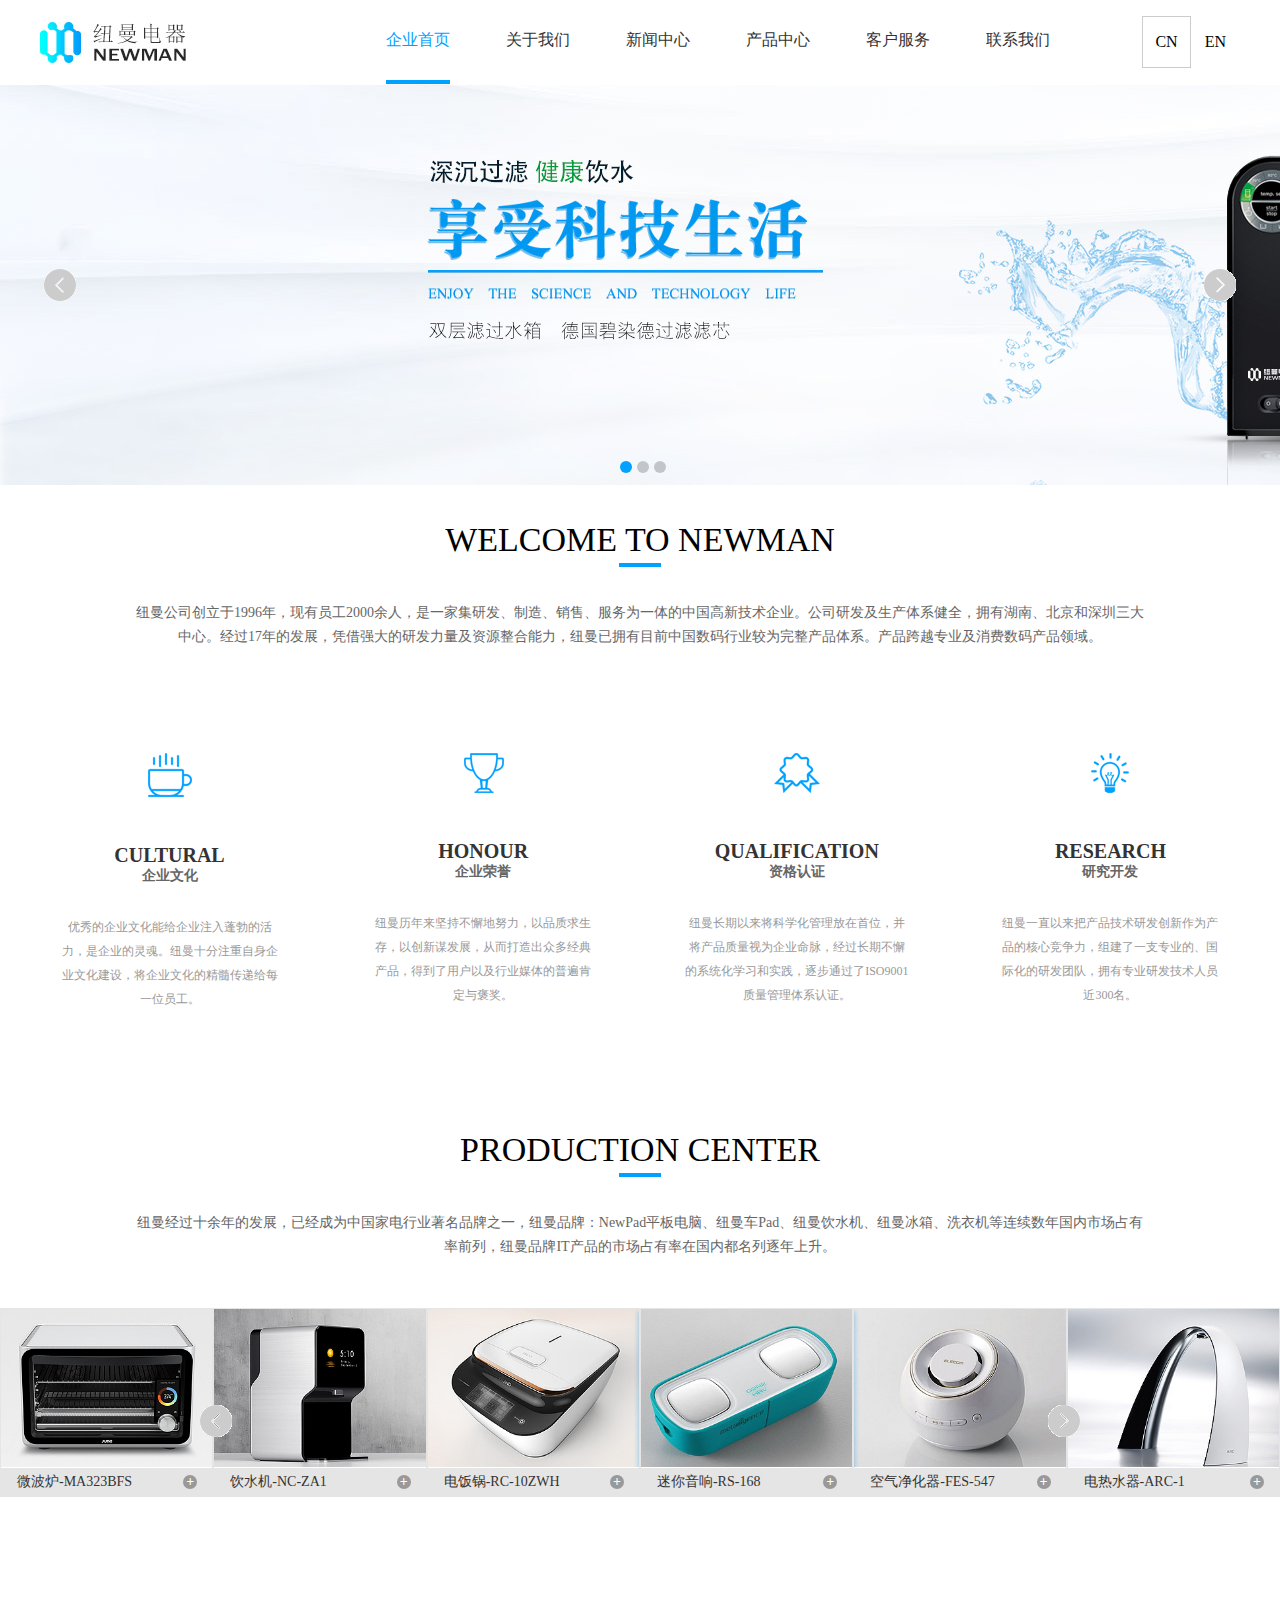
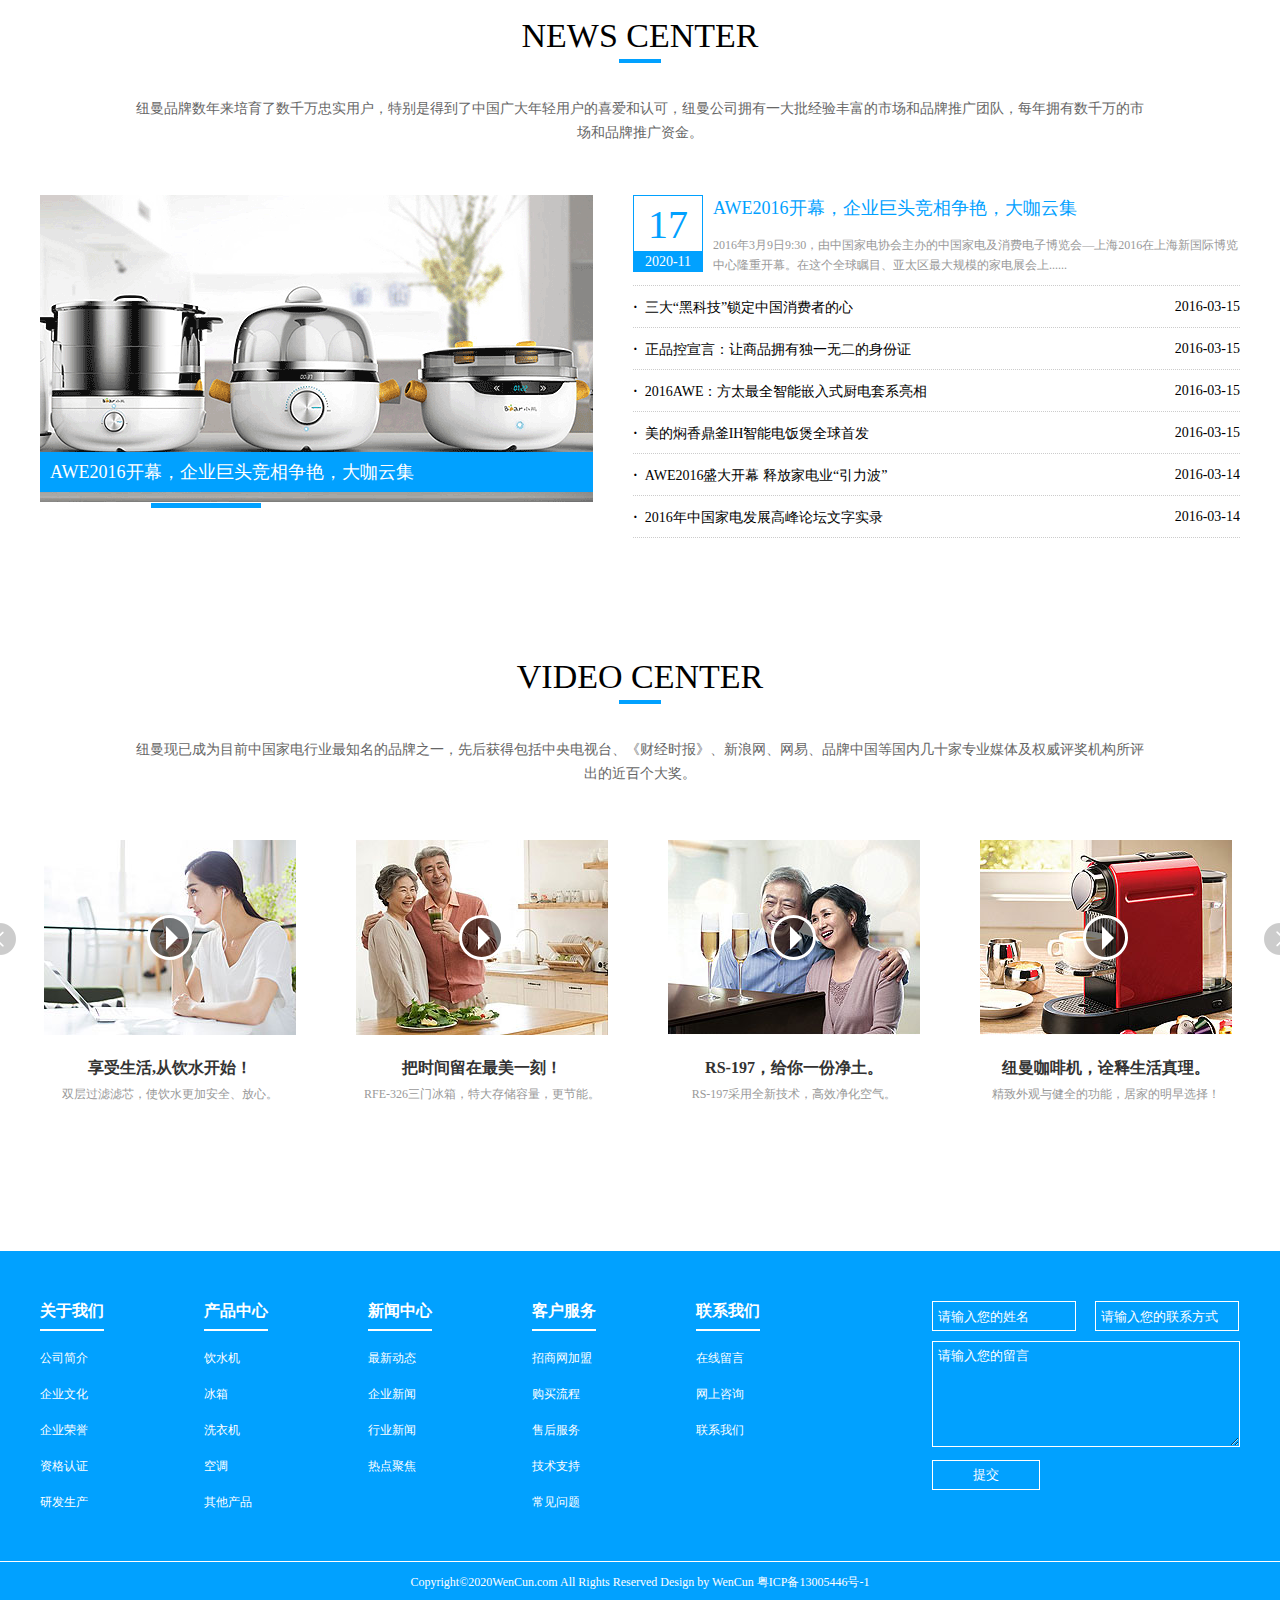
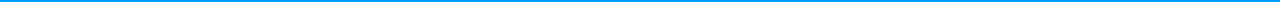
<file: index.html>
<!DOCTYPE html>
<html lang="en">
<head>
  <meta charset="UTF-8"/>
  <meta name="keywords" content="纽曼官网,纽曼电器"/>
  <meta name="description" content="该网站为纽曼公司的一个产品展示网站。"/>
  <meta name="render" content="webkit"/>
  <meta http-equiv="x-ua-compatible" content="IE=Edge,chrome=1"/>
  <title>纽曼官网</title>
  <link rel="stylesheet" href="css/reset.css">
  <link rel="stylesheet" href="css/public.css">
  <link rel="stylesheet" href="css/index.css">
</head>
<body>
  <!--导航栏-->
  <header>
    <a href="index.html"><img src="home/images/logo.jpg" class="logo"/></a>
    <ul class="nav">
      <li class="nav-active"><a class="active" href="index.html">企业首页</a></li>
      <li><a href="about/about.html">关于我们</a></li>
      <li><a href="news/news.html">新闻中心</a></li>
      <li><a href="product/product.html">产品中心</a></li>
      <li><a href="service/service.html">客户服务</a></li>
      <li><a href="contact/contact.html">联系我们</a></li>
    </ul>
    <ul class="language">
      <li>CN</li>
      <li>EN</li>
    </ul>
  </header>
  <!--banner-->
  <div class="banner">
    <ul class="imgs">
      <li><a href="home/index.html"><img src="home/images/banner_01.jpg" alt="banner"></a></li>
      <li><a href="home/index.html"><img src="home/images/banner_02.jpg" alt="banner"></a></li>
      <li><a href="home/index.html"><img src="home/images/banner_03.jpg" alt="banner"></a></li>
    </ul>
    <div class="prev"></div>
    <div class="next"></div>
    <ul class="count">
      <li class="active"></li>
      <li></li>
      <li></li>
    </ul>
  </div>
  <!--welcome-->
  <div class="welcome">
    <h2 class="title">welcome to newman</h2>
    <p class="index-p">纽曼公司创立于1996年，现有员工2000余人，是一家集研发、制造、销售、服务为一体的中国高新技术企业。公司研发及生产体系健全，拥有湖南、北京和深圳三大中心。经过17年的发展，凭借强大的研发力量及资源整合能力，纽曼已拥有目前中国数码行业较为完整产品体系。产品跨越专业及消费数码产品领域。</p>
    <ul class="classic">
      <li><img src="home/images/index-cultural01.png" alt="classic">
        <h3>cultural</h3>
        <h4>企业文化</h4>
        <p>优秀的企业文化能给企业注入蓬勃的活力，是企业的灵魂。纽曼十分注重自身企业文化建设，将企业文化的精髓传递给每一位员工。</p>
      </li>
      <li><img src="home/images/index-cultural02.png" alt="classic">
        <h3>honour</h3>
        <h4>企业荣誉</h4>
        <p>纽曼历年来坚持不懈地努力，以品质求生存，以创新谋发展，从而打造出众多经典产品，得到了用户以及行业媒体的普遍肯定与褒奖。</p>
      </li>
      <li><img src="home/images/index-cultural03.png" alt="classic">
        <h3>qualification</h3>
        <h4>资格认证</h4>
        <p>纽曼长期以来将科学化管理放在首位，并将产品质量视为企业命脉，经过长期不懈的系统化学习和实践，逐步通过了ISO9001质量管理体系认证。</p>
      </li>
      <li><img src="home/images/index-cultural04.png" alt="classic">
        <h3>research</h3>
        <h4>研究开发</h4>
        <p>纽曼一直以来把产品技术研发创新作为产品的核心竞争力，组建了一支专业的、国际化的研发团队，拥有专业研发技术人员近300名。</p>
      </li>
    </ul>
  </div>
  <!--production center-->
  <div class="pro-center">
    <h2 class="title">PRODUCTION CENTER</h2>
    <p class="index-p">纽曼经过十余年的发展，已经成为中国家电行业著名品牌之一，纽曼品牌：NewPad平板电脑、纽曼车Pad、纽曼饮水机、纽曼冰箱、洗衣机等连续数年国内市场占有率前列，纽曼品牌IT产品的市场占有率在国内都名列逐年上升。</p>
    <ul class="pro-list">
      <li>
        <a href="#">
          <img src="home/images/pro-center1.jpg" alt="product">
          <span class="pro-title">
            <span>微波炉-MA323BFS</span>
            <span class="add">+</span>
          </span>
        </a>
      </li>
      <li>
        <a href="#">
          <img src="home/images/pro-center2.jpg" alt="product">
          <span class="pro-title">
            <span>饮水机-NC-ZA1</span>
            <span class="add">+</span>
          </span>
        </a>
      </li>
      <li>
        <a href="#">
          <img src="home/images/pro-center3.jpg" alt="product">
          <span class="pro-title">
            <span>电饭锅-RC-10ZWH</span>
            <span class="add">+</span>
          </span>
        </a>
      </li>
      <li>
        <a href="#">
          <img src="home/images/pro-center4.jpg" alt="product">
          <span class="pro-title">
            <span>迷你音响-RS-168</span>
            <span class="add">+</span>
          </span>
        </a>
      </li>
      <li>
        <a href="#">
          <img src="home/images/pro-center5.jpg" alt="product">
          <span class="pro-title">
            <span>空气净化器-FES-547</span>
            <span class="add">+</span>
          </span>
        </a>
      </li>
      <li>
        <a href="#">
          <img src="home/images/pro-center6.jpg" alt="product">
          <span class="pro-title">
            <span>电热水器-ARC-1</span>
            <span class="add">+</span>
          </span>
        </a>
      </li>
    </ul>
    <div class="prev"></div>
    <div class="next"></div>
  </div>
  <!--news center-->
  <div class="news-center">
    <h2 class="title">NEWS CENTER</h2>
    <p class="index-p">纽曼品牌数年来培育了数千万忠实用户，特别是得到了中国广大年轻用户的喜爱和认可，纽曼公司拥有一大批经验丰富的市场和品牌推广团队，每年拥有数千万的市场和品牌推广资金。</p>
    <div class="news-show">
      <div class="news-left">
        <img src="home/images/news01.png" alt="news">
        <p>AWE2016开幕，企业巨头竞相争艳，大咖云集</p>
        <ul>
          <li></li>
          <li class="news-active"></li>
          <li></li>
          <li></li>
          <li></li>
        </ul>
      </div>
      <div class="news-right">
        <div class="news-detail">
          <a href="#">
            <span class="news-date">
              <span>17</span>
              <span>2020-11</span>
            </span>
            <span class="news-content">
              <span class="h2">AWE2016开幕，企业巨头竞相争艳，大咖云集</span>
              <span class="p">2016年3月9日9:30，由中国家电协会主办的中国家电及消费电子博览会—上海2016在上海新国际博览中心隆重开幕。在这个全球瞩目、亚太区最大规模的家电展会上......</span>
            </span>
          </a>
        </div>
        <ul class="news-list">
          <li><a href="#"><i>·</i>三大“黑科技”锁定中国消费者的心 <small>2016-03-15</small> </a></li>
          <li><a href="#"><i>·</i>正品控宣言：让商品拥有独一无二的身份证 <small>2016-03-15</small> </a></li>
          <li><a href="#"><i>·</i>2016AWE：方太最全智能嵌入式厨电套系亮相 <small>2016-03-15</small> </a></li>
          <li><a href="#"><i>·</i>美的焖香鼎釜IH智能电饭煲全球首发 <small>2016-03-15</small> </a></li>
          <li><a href="#"><i>·</i>AWE2016盛大开幕 释放家电业“引力波” <small>2016-03-14</small> </a></li>
          <li><a href="#"><i>·</i>2016年中国家电发展高峰论坛文字实录 <small>2016-03-14</small> </a></li>
        </ul>
      </div>
    </div>
  </div>
  <!--video center-->
  <div class="video-center">
    <h2 class="title">video center</h2>
    <p class="index-p">纽曼现已成为目前中国家电行业最知名的品牌之一，先后获得包括中央电视台、《财经时报》、新浪网、网易、品牌中国等国内几十家专业媒体及权威评奖机构所评出的近百个大奖。</p>
    <ul class="video-list">
      <li>
        <a href="#">
          <img src="home/images/video_06.jpg" alt="video">
          <span class="play"></span>
          <span class="video-title">享受生活,从饮水开始！</span>
          <span class="video-desc">双层过滤滤芯，使饮水更加安全、放心。</span>
        </a>
      </li>
      <li>
        <a href="#">
          <img src="home/images/video_08.jpg" alt="video">
          <span class="play"></span>
          <span class="video-title">把时间留在最美一刻！</span>
          <span class="video-desc">RFE-326三门冰箱，特大存储容量，更节能。</span>
        </a>
      </li>
      <li>
        <a href="#">
          <img src="home/images/video_11.jpg" alt="video">
          <span class="play"></span>
          <span class="video-title">RS-197，给你一份净土。</span>
          <span class="video-desc">RS-197采用全新技术，高效净化空气。</span>
        </a>
      </li>
      <li>
        <a href="#">
          <img src="home/images/video_13.jpg" alt="video">
          <span class="play"></span>
          <span class="video-title">纽曼咖啡机，诠释生活真理。</span>
          <span class="video-desc"> 精致外观与健全的功能，居家的明早选择！</span>
        </a>
      </li>
    </ul>
    <div class="prev"></div>
    <div class="next"></div>
  </div>
  <!--footer-->
  <footer>
    <div class="footer">
      <div class="footer-content">
        <div class="footer-nav">
          <dl>
            <dt><a href="#">关于我们</a></dt>
            <dd><a href="#">公司简介</a></dd>
            <dd><a href="#">企业文化</a></dd>
            <dd><a href="#">企业荣誉</a></dd>
            <dd><a href="#">资格认证</a></dd>
            <dd><a href="#">研发生产</a></dd>
          </dl>
          <dl>
            <dt><a href="#">产品中心</a></dt>
            <dd><a href="#">饮水机</a></dd>
            <dd><a href="#">冰箱</a></dd>
            <dd><a href="#">洗衣机</a></dd>
            <dd><a href="#">空调</a></dd>
            <dd><a href="#">其他产品</a></dd>
          </dl>
          <dl>
            <dt><a href="#">新闻中心</a></dt>
            <dd><a href="#">最新动态</a></dd>
            <dd><a href="#">企业新闻</a></dd>
            <dd><a href="#">行业新闻</a></dd>
            <dd><a href="#">热点聚焦</a></dd>
          </dl>
          <dl>
            <dt><a href="#">客户服务</a></dt>
            <dd><a href="#">招商网加盟</a></dd>
            <dd><a href="#">购买流程</a></dd>
            <dd><a href="#">售后服务</a></dd>
            <dd><a href="#">技术支持</a></dd>
            <dd><a href="#">常见问题</a></dd>
          </dl>
          <dl>
            <dt><a href="#">联系我们</a></dt>
            <dd><a href="#">在线留言</a></dd>
            <dd><a href="#">网上咨询</a></dd>
            <dd><a href="#">联系我们</a></dd>
          </dl>
        </div>
        <form action="#" class="footer-contact">
          <p>
            <input type="text" placeholder="请输入您的姓名" />
            <input type="tel" placeholder="请输入您的联系方式" />
          </p>
          <p>
            <textarea  cols="30" rows="10" placeholder="请输入您的留言"></textarea>
          </p>
          <p>
            <input type="button" value="提交" />
          </p>
        </form>
      </div>
    </div>
    <p class="copyright">Copyright&copy;2020WenCun.com All Rights Reserved    Design by WenCun 粤ICP备13005446号-1</p>
  </footer>
</body>
</html>
</file>
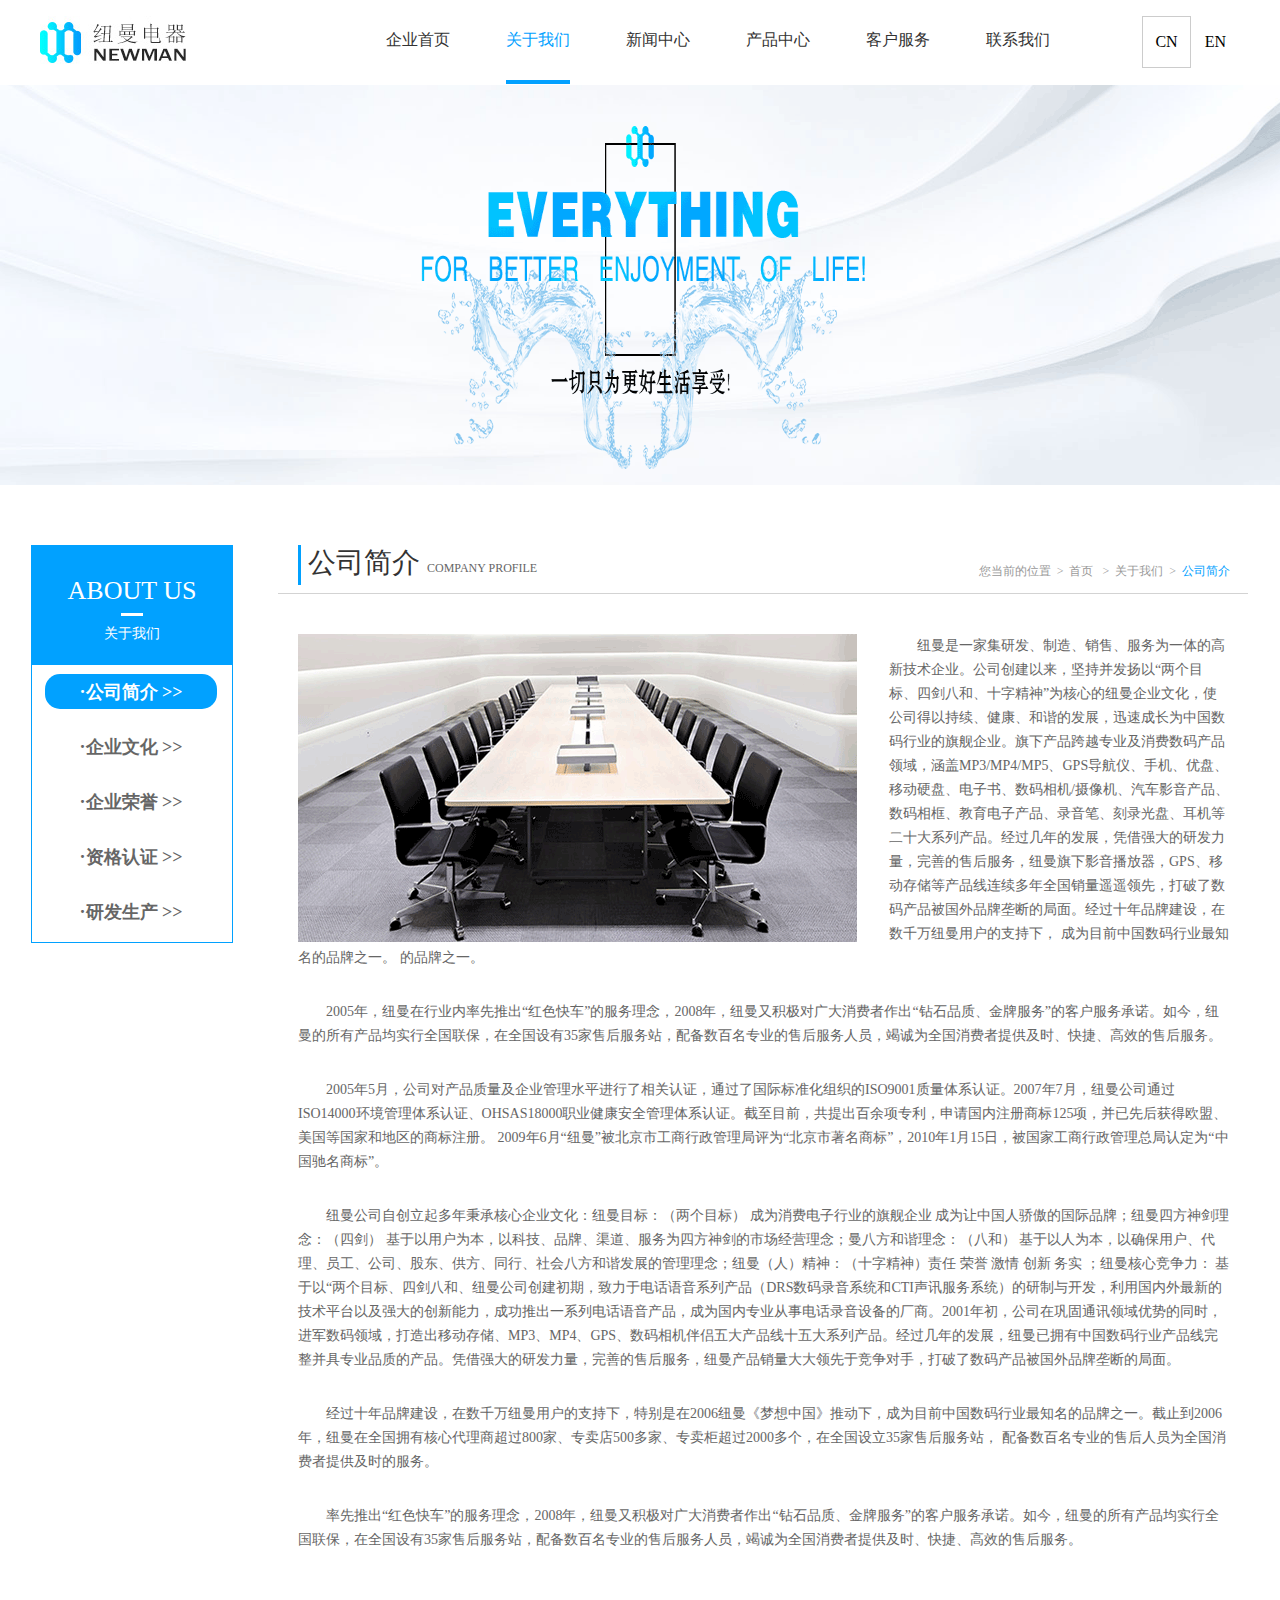
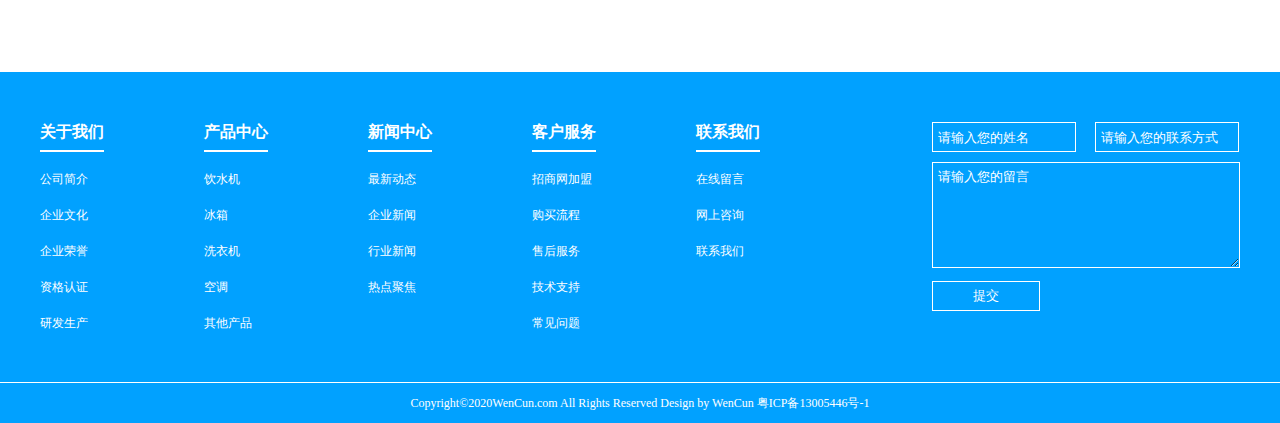
<file: about/about.html>
<!DOCTYPE html>
<html lang="en">
<head>
    <meta charset="UTF-8"/>
    <meta name="keywords" content="纽曼官网,纽曼电器"/>
    <meta name="description" content="该网站为纽曼公司的一个产品展示网站。"/>
    <meta name="render" content="webkit"/>
    <meta http-equiv="x-ua-compatible" content="IE=Edge,chrome=1"/>
    <title>关于我们</title>
    <link rel="stylesheet" href="../css/reset.css">
    <link rel="stylesheet" href="../css/public.css">
    <link rel="stylesheet" href="css/about.css">
</head>
<body>
<!--导航栏-->
<header>
    <a href="../index.html"><img src="../home/images/logo.jpg" class="logo"/></a>
    <ul class="nav">
        <li><a href="../index.html">企业首页</a></li>
        <li class="nav-active"><a class="active" href="about.html">关于我们</a></li>
        <li><a href="../news/news.html">新闻中心</a></li>
        <li><a href="../product/product.html">产品中心</a></li>
        <li><a href="../service/service.html">客户服务</a></li>
        <li><a href="../contact/contact.html">联系我们</a></li>
    </ul>
    <ul class="language">
        <li>CN</li>
        <li>EN</li>
    </ul>
</header>
<!--banner-->
<div class="banner">
    <a href="../index.html">
        <img src="images/about-banner.png" alt="banner">
    </a>
</div>
<!--about内容区-->
<div class="container">
  <aside>
    <div class="aside-title">
      <h2 class="title">about us</h2>
      <p>关于我们</p>
    </div>
    <ul class="aside-nav">
      <li class="aside-active"><a href="#"><i>·</i>公司简介 >></a></li>
      <li><a href="#"><i>·</i>企业文化 >></a></li>
      <li><a href="#"><i>·</i>企业荣誉 >></a></li>
      <li><a href="#"><i>·</i>资格认证 >></a></li>
      <li><a href="#"><i>·</i>研发生产 >></a></li>
    </ul><i></i>
  </aside>
  <div class="container-content">
    <div class="content-title">
      <h3>公司简介 <span>company profile</span></h3>
      <div class="crumbs-nav">
        您当前的位置&nbsp;&nbsp;&gt;&nbsp;&nbsp;<a href="../index.html">首页</a>
        &nbsp;&nbsp;&gt;&nbsp;&nbsp;<a href="about.html">关于我们</a>&nbsp;&nbsp;&gt;&nbsp;&nbsp;<span>公司简介</span>
      </div>
    </div>
    <article>
      <img src="images/about-img.png" alt="about">
      <p>纽曼是一家集研发、制造、销售、服务为一体的高新技术企业。公司创建以来，坚持并发扬以“两个目标、四剑八和、十字精神”为核心的纽曼企业文化，使公司得以持续、健康、和谐的发展，迅速成长为中国数码行业的旗舰企业。旗下产品跨越专业及消费数码产品领域，涵盖MP3/MP4/MP5、GPS导航仪、手机、优盘、 移动硬盘、电子书、数码相机/摄像机、汽车影音产品、数码相框、教育电子产品、录音笔、刻录光盘、耳机等二十大系列产品。经过几年的发展，凭借强大的研发力量，完善的售后服务，纽曼旗下影音播放器，GPS、移动存储等产品线连续多年全国销量遥遥领先，打破了数码产品被国外品牌垄断的局面。经过十年品牌建设，在数千万纽曼用户的支持下， 成为目前中国数码行业最知名的品牌之一。 的品牌之一。 </p>
      <p>2005年，纽曼在行业内率先推出“红色快车”的服务理念，2008年，纽曼又积极对广大消费者作出“钻石品质、金牌服务”的客户服务承诺。如今，纽曼的所有产品均实行全国联保，在全国设有35家售后服务站，配备数百名专业的售后服务人员，竭诚为全国消费者提供及时、快捷、高效的售后服务。</p>
      <p>2005年5月，公司对产品质量及企业管理水平进行了相关认证，通过了国际标准化组织的ISO9001质量体系认证。2007年7月，纽曼公司通过ISO14000环境管理体系认证、OHSAS18000职业健康安全管理体系认证。截至目前，共提出百余项专利，申请国内注册商标125项，并已先后获得欧盟、美国等国家和地区的商标注册。 2009年6月“纽曼”被北京市工商行政管理局评为“北京市著名商标”，2010年1月15日，被国家工商行政管理总局认定为“中国驰名商标”。</p>
      <p>纽曼公司自创立起多年秉承核心企业文化：纽曼目标：（两个目标） 成为消费电子行业的旗舰企业 成为让中国人骄傲的国际品牌；纽曼四方神剑理念：（四剑） 基于以用户为本，以科技、品牌、渠道、服务为四方神剑的市场经营理念；曼八方和谐理念：（八和） 基于以人为本，以确保用户、代理、员工、公司、股东、供方、同行、社会八方和谐发展的管理理念；纽曼（人）精神：（十字精神）责任 荣誉 激情 创新 务实 ；纽曼核心竞争力： 基于以“两个目标、四剑八和、纽曼公司创建初期，致力于电话语音系列产品（DRS数码录音系统和CTI声讯服务系统）的研制与开发，利用国内外最新的技术平台以及强大的创新能力，成功推出一系列电话语音产品，成为国内专业从事电话录音设备的厂商。2001年初，公司在巩固通讯领域优势的同时，进军数码领域，打造出移动存储、MP3、MP4、GPS、数码相机伴侣五大产品线十五大系列产品。经过几年的发展，纽曼已拥有中国数码行业产品线完整并具专业品质的产品。凭借强大的研发力量，完善的售后服务，纽曼产品销量大大领先于竞争对手，打破了数码产品被国外品牌垄断的局面。</p>
      <p>经过十年品牌建设，在数千万纽曼用户的支持下，特别是在2006纽曼《梦想中国》推动下，成为目前中国数码行业最知名的品牌之一。截止到2006年，纽曼在全国拥有核心代理商超过800家、专卖店500多家、专卖柜超过2000多个，在全国设立35家售后服务站， 配备数百名专业的售后人员为全国消费者提供及时的服务。</p>
      <p>率先推出“红色快车”的服务理念，2008年，纽曼又积极对广大消费者作出“钻石品质、金牌服务”的客户服务承诺。如今，纽曼的所有产品均实行全国联保，在全国设有35家售后服务站，配备数百名专业的售后服务人员，竭诚为全国消费者提供及时、快捷、高效的售后服务。</p>
    </article>
  </div>
</div>
<!--footer-->
<footer>
    <div class="footer">
        <div class="footer-content">
            <div class="footer-nav">
                <dl>
                    <dt><a href="#">关于我们</a></dt>
                    <dd><a href="#">公司简介</a></dd>
                    <dd><a href="#">企业文化</a></dd>
                    <dd><a href="#">企业荣誉</a></dd>
                    <dd><a href="#">资格认证</a></dd>
                    <dd><a href="#">研发生产</a></dd>
                </dl>
                <dl>
                    <dt><a href="#">产品中心</a></dt>
                    <dd><a href="#">饮水机</a></dd>
                    <dd><a href="#">冰箱</a></dd>
                    <dd><a href="#">洗衣机</a></dd>
                    <dd><a href="#">空调</a></dd>
                    <dd><a href="#">其他产品</a></dd>
                </dl>
                <dl>
                    <dt><a href="#">新闻中心</a></dt>
                    <dd><a href="#">最新动态</a></dd>
                    <dd><a href="#">企业新闻</a></dd>
                    <dd><a href="#">行业新闻</a></dd>
                    <dd><a href="#">热点聚焦</a></dd>
                </dl>
                <dl>
                    <dt><a href="#">客户服务</a></dt>
                    <dd><a href="#">招商网加盟</a></dd>
                    <dd><a href="#">购买流程</a></dd>
                    <dd><a href="#">售后服务</a></dd>
                    <dd><a href="#">技术支持</a></dd>
                    <dd><a href="#">常见问题</a></dd>
                </dl>
                <dl>
                    <dt><a href="#">联系我们</a></dt>
                    <dd><a href="#">在线留言</a></dd>
                    <dd><a href="#">网上咨询</a></dd>
                    <dd><a href="#">联系我们</a></dd>
                </dl>
            </div>
            <form action="#" class="footer-contact">
                <p>
                    <input type="text" placeholder="请输入您的姓名" />
                    <input type="tel" placeholder="请输入您的联系方式" />
                </p>
                <p>
                    <textarea  cols="30" rows="10" placeholder="请输入您的留言"></textarea>
                </p>
                <p>
                    <input type="button" value="提交" />
                </p>
            </form>
        </div>
    </div>
    <p class="copyright">Copyright&copy;2020WenCun.com All Rights Reserved    Design by WenCun 粤ICP备13005446号-1</p>
</footer>
</body>
</html>
</file>
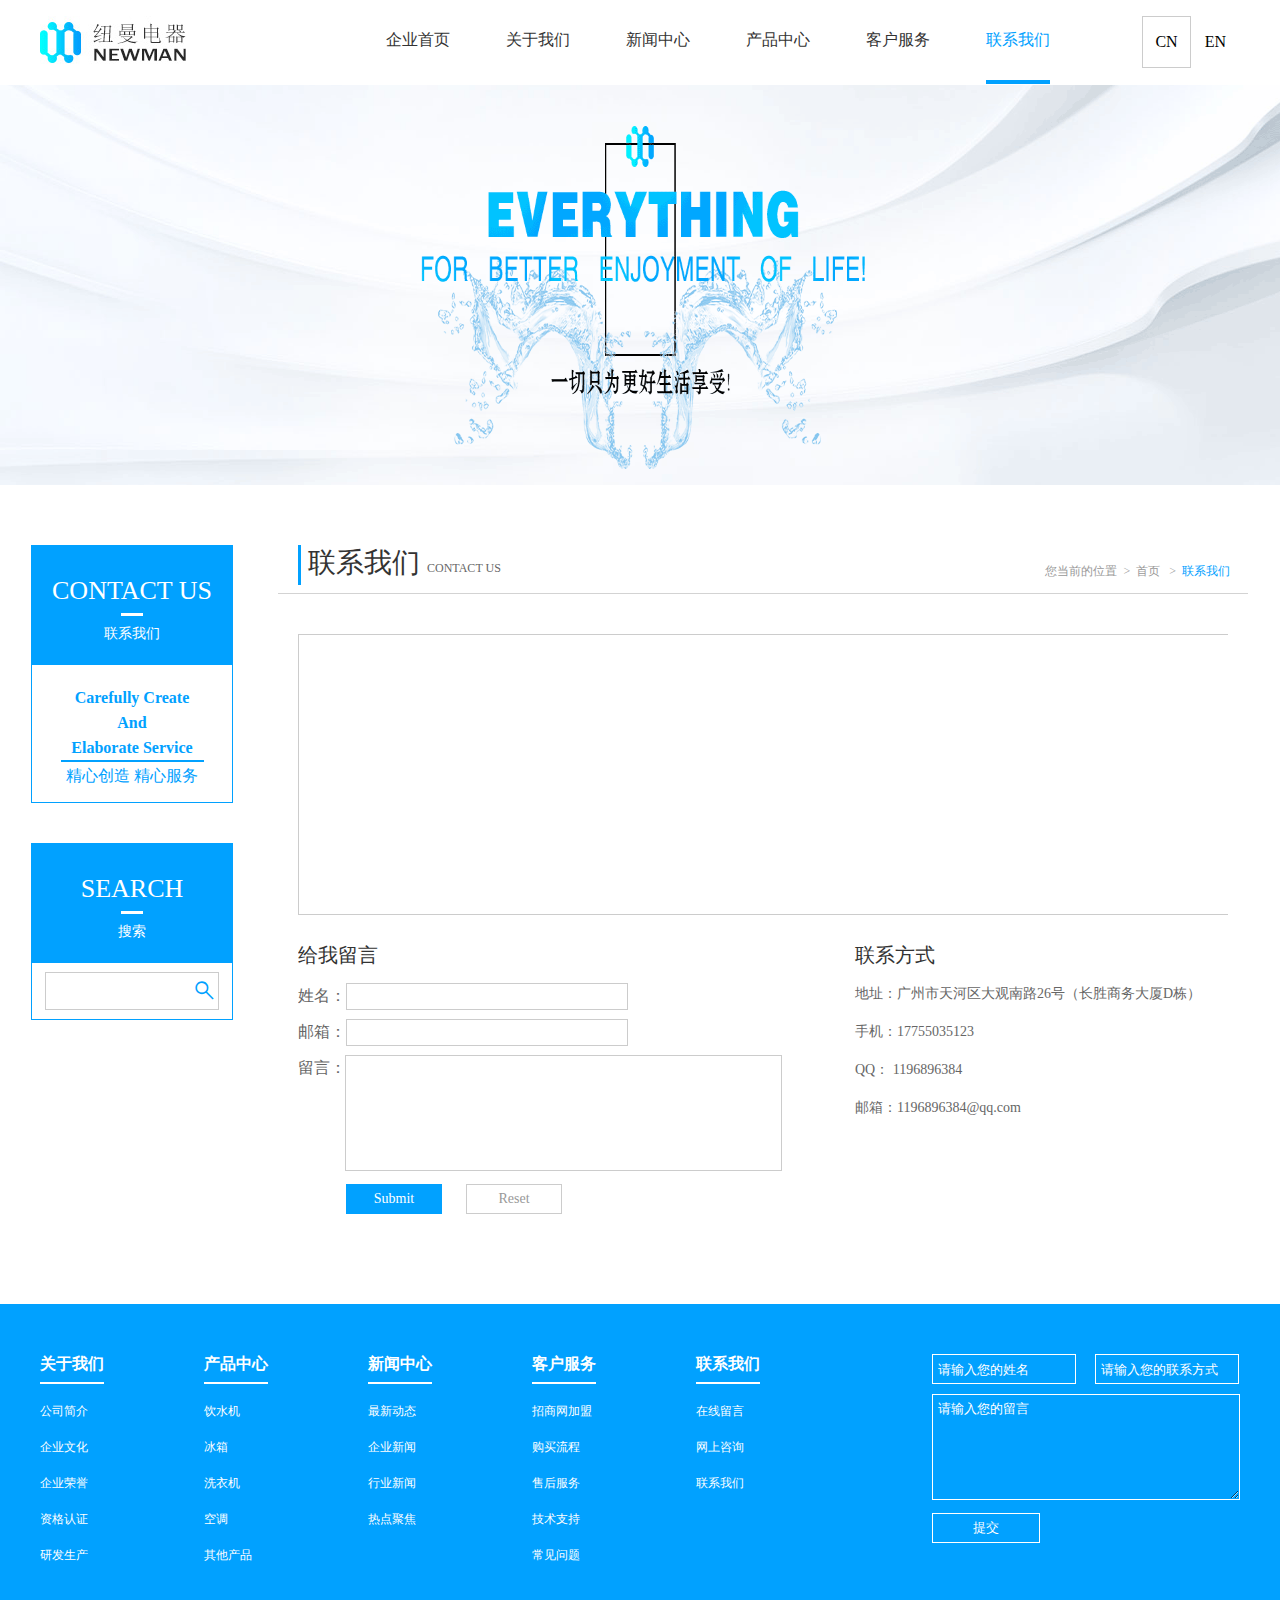
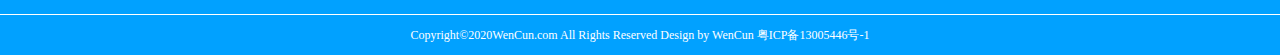
<file: contact/contact.html>
<!DOCTYPE html>
<html lang="en">
<head>
    <meta charset="UTF-8"/>
    <meta name="keywords" content="纽曼官网,纽曼电器"/>
    <meta name="description" content="该网站为纽曼公司的一个产品展示网站。"/>
    <meta name="render" content="webkit"/>
    <meta http-equiv="x-ua-compatible" content="IE=Edge,chrome=1"/>
    <title>联系我们</title>
    <link rel="stylesheet" href="../css/reset.css" />
    <link rel="stylesheet" href="../css/iconfont.css" />
    <link rel="stylesheet" href="../css/public.css" />
    <link rel="stylesheet" href="css/contact.css" />
    <script type="text/javascript" src="http://api.map.baidu.com/api?v=2.0&ak=A5j0zidDv3y1zNLNRFDIVGXSOOsUdoXX"></script>
</head>
<body>
<!--导航栏-->
<header>
    <a href="../index.html"><img src="../home/images/logo.jpg" class="logo"/></a>
    <ul class="nav">
        <li><a href="../index.html">企业首页</a></li>
        <li><a href="../about/about.html">关于我们</a></li>
        <li><a href="../news/news.html">新闻中心</a></li>
        <li><a href="../product/product.html">产品中心</a></li>
        <li><a href="../service/service.html">客户服务</a></li>
        <li class="nav-active"><a class="active" href="./contact.html">联系我们</a></li>
    </ul>
    <ul class="language">
        <li>CN</li>
        <li>EN</li>
    </ul>
</header>
<!--banner-->
<div class="banner">
    <a href="../index.html">
        <img src="../about/images/about-banner.png" alt="banner">
    </a>
</div>
<!--about内容区-->
<div class="container">
    <div class="aside">
        <aside>
            <div class="aside-title">
                <h2 class="title">contact us</h2>
                <p>联系我们</p>
            </div>
            <div class="contact-service">
                <p>Carefully Create <br/>And <br/>Elaborate Service</p>
                <p>精心创造  精心服务</p>
            </div>
        </aside>
        <aside>
            <div class="aside-title">
                <h2 class="title">search</h2>
                <p>搜索</p>
            </div>
            <div class="search">
                <input type="text">
                <span class="iconfont iconsearch"></span>
            </div>
        </aside>
    </div>
    <div class="container-content">
        <div class="content-title">
            <h3>联系我们 <span>contact us</span></h3>
            <div class="crumbs-nav">
                您当前的位置&nbsp;&nbsp;&gt;&nbsp;&nbsp;<a href="../index.html">首页</a>
                &nbsp;&nbsp;&gt;&nbsp;&nbsp;<span>联系我们</span>
            </div>
        </div>
        <div class="map-contact">
          <!--地图-->
          <div style="width:930px;height:279px;border:#ccc solid 1px;font-size:12px" id="map"></div>
          <!--给我留言-->
          <form action="#">
            <h2>给我留言</h2>
            <label>姓名：</label><input type="text"><br/>
            <label>邮箱：</label><input type="email"><br/>
            <label class="contact">留言：</label>
            <textarea id="" cols="30" rows="10"></textarea><br/>
            <input type="submit">
            <input type="reset">
          </form>
          <!--联系方式-->
          <div class="contact-info">
            <h2>联系方式</h2>
            <p>地址：广州市天河区大观南路26号（长胜商务大厦D栋）</p>
            <p>手机：17755035123</p>
            <p>QQ：&nbsp;1196896384</p>
            <p>邮箱：1196896384@qq.com</p>
          </div>
        </div>
    </div>
</div>
<!--footer-->
<footer>
    <div class="footer">
        <div class="footer-content">
            <div class="footer-nav">
                <dl>
                    <dt><a href="#">关于我们</a></dt>
                    <dd><a href="#">公司简介</a></dd>
                    <dd><a href="#">企业文化</a></dd>
                    <dd><a href="#">企业荣誉</a></dd>
                    <dd><a href="#">资格认证</a></dd>
                    <dd><a href="#">研发生产</a></dd>
                </dl>
                <dl>
                    <dt><a href="#">产品中心</a></dt>
                    <dd><a href="#">饮水机</a></dd>
                    <dd><a href="#">冰箱</a></dd>
                    <dd><a href="#">洗衣机</a></dd>
                    <dd><a href="#">空调</a></dd>
                    <dd><a href="#">其他产品</a></dd>
                </dl>
                <dl>
                    <dt><a href="#">新闻中心</a></dt>
                    <dd><a href="#">最新动态</a></dd>
                    <dd><a href="#">企业新闻</a></dd>
                    <dd><a href="#">行业新闻</a></dd>
                    <dd><a href="#">热点聚焦</a></dd>
                </dl>
                <dl>
                    <dt><a href="#">客户服务</a></dt>
                    <dd><a href="#">招商网加盟</a></dd>
                    <dd><a href="#">购买流程</a></dd>
                    <dd><a href="#">售后服务</a></dd>
                    <dd><a href="#">技术支持</a></dd>
                    <dd><a href="#">常见问题</a></dd>
                </dl>
                <dl>
                    <dt><a href="#">联系我们</a></dt>
                    <dd><a href="#">在线留言</a></dd>
                    <dd><a href="#">网上咨询</a></dd>
                    <dd><a href="#">联系我们</a></dd>
                </dl>
            </div>
            <form action="#" class="footer-contact">
                <p>
                    <input type="text" placeholder="请输入您的姓名" />
                    <input type="tel" placeholder="请输入您的联系方式" />
                </p>
                <p>
                    <textarea  cols="30" rows="10" placeholder="请输入您的留言"></textarea>
                </p>
                <p>
                    <input type="button" value="提交" />
                </p>
            </form>
        </div>
    </div>
    <p class="copyright">Copyright&copy;2020WenCun.com All Rights Reserved    Design by WenCun 粤ICP备13005446号-1</p>
</footer>
<script type="text/javascript">
  //创建和初始化地图函数：
  function initMap(){
    createMap();//创建地图
    setMapEvent();//设置地图事件
    addMapControl();//向地图添加控件
    addMapOverlay();//向地图添加覆盖物
  }
  function createMap(){
    map = new BMap.Map("map");
    map.centerAndZoom(new BMap.Point(118.560077,31.683578),17);
  }
  function setMapEvent(){
    map.enableScrollWheelZoom();
    map.enableKeyboard();
    map.enableDragging();
    map.enableDoubleClickZoom()
  }
  function addClickHandler(target,window){
    target.addEventListener("click",function(){
      target.openInfoWindow(window);
    });
  }
  function addMapOverlay(){
    var markers = [
      {content:"newman",title:"公司所在地",imageOffset: {width:-46,height:-21},position:{lat:31.682503,lng:118.561622}}
    ];
    for(var index = 0; index < markers.length; index++ ){
      var point = new BMap.Point(markers[index].position.lng,markers[index].position.lat);
      var marker = new BMap.Marker(point,{icon:new BMap.Icon("http://api.map.baidu.com/lbsapi/createmap/images/icon.png",new BMap.Size(20,25),{
          imageOffset: new BMap.Size(markers[index].imageOffset.width,markers[index].imageOffset.height)
        })});
      var label = new BMap.Label(markers[index].title,{offset: new BMap.Size(25,5)});
      var opts = {
        width: 200,
        title: markers[index].title,
        enableMessage: false
      };
      var infoWindow = new BMap.InfoWindow(markers[index].content,opts);
      marker.setLabel(label);
      addClickHandler(marker,infoWindow);
      map.addOverlay(marker);
    };
  }
  //向地图添加控件
  function addMapControl(){
    var navControl = new BMap.NavigationControl({anchor:BMAP_ANCHOR_TOP_LEFT,type:BMAP_NAVIGATION_CONTROL_LARGE});
    map.addControl(navControl);
  }
  var map;
  initMap();
</script>
</body>
</html>
</file>
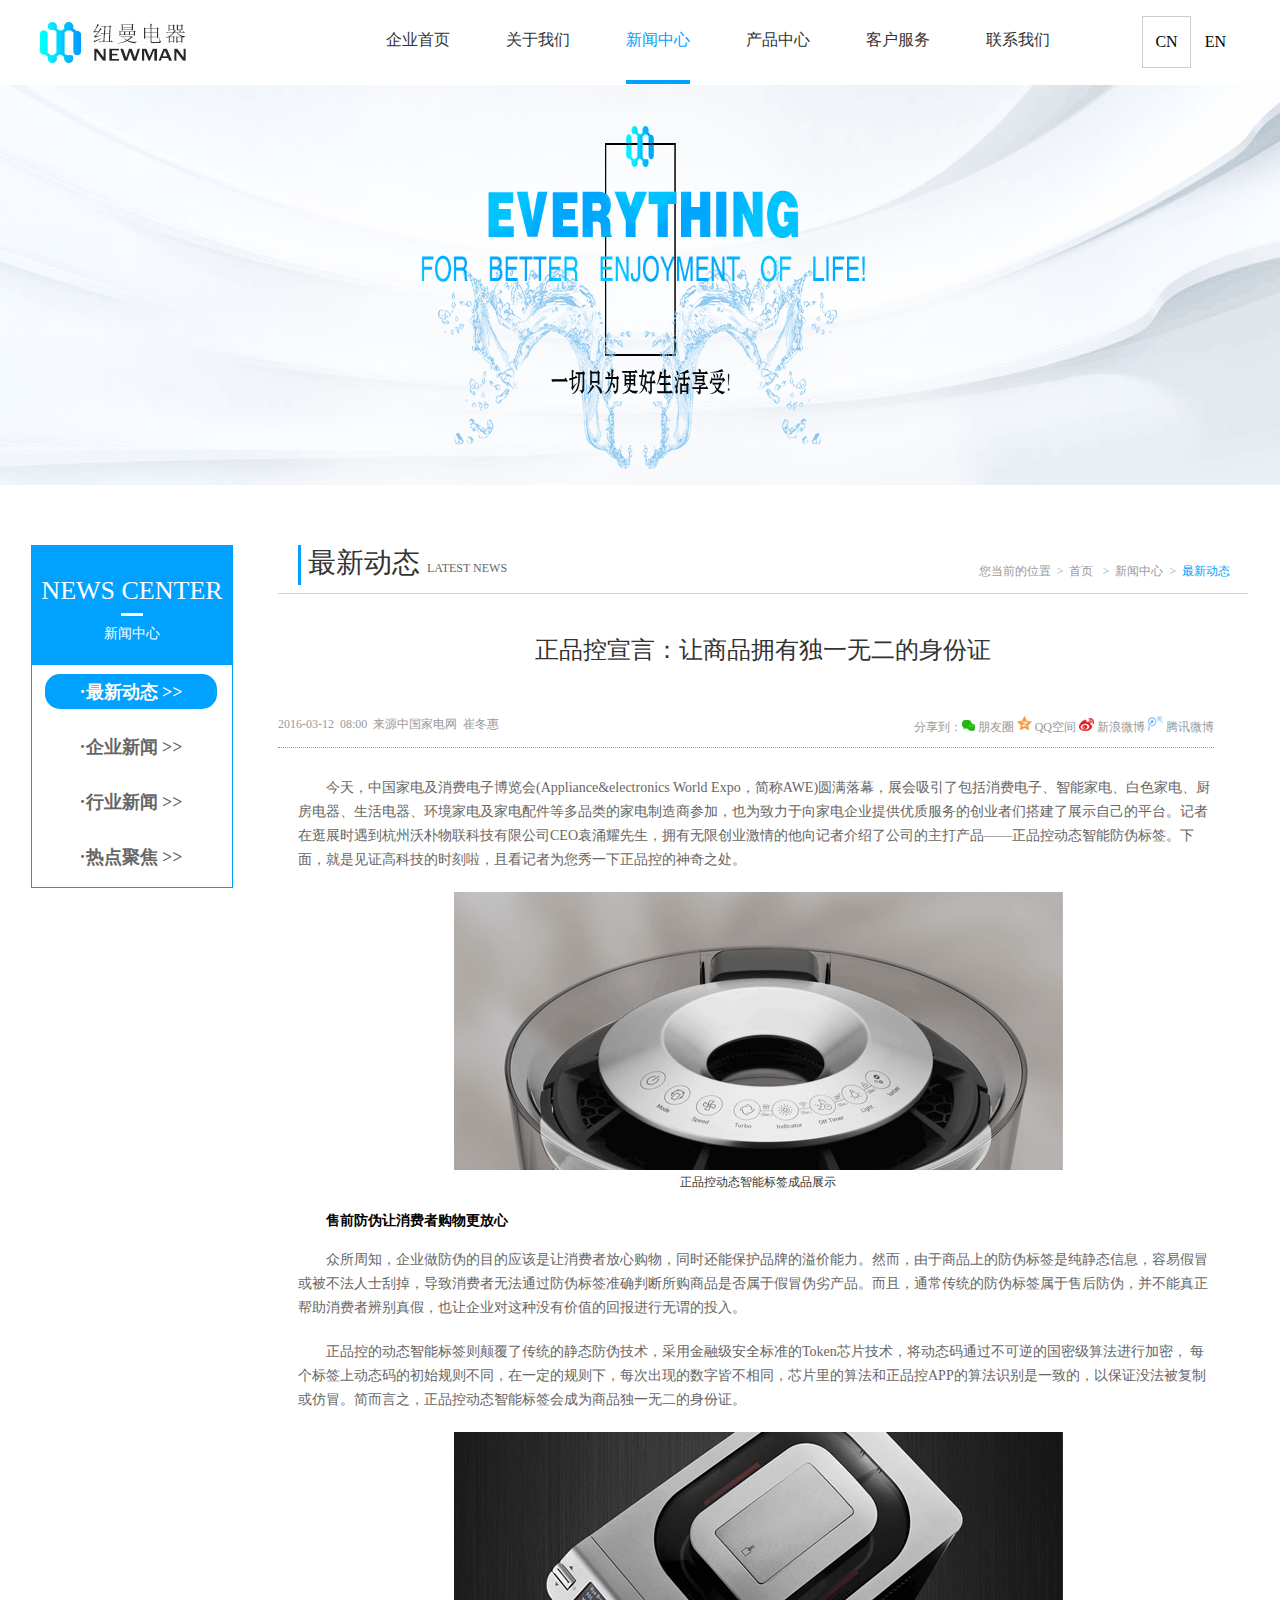
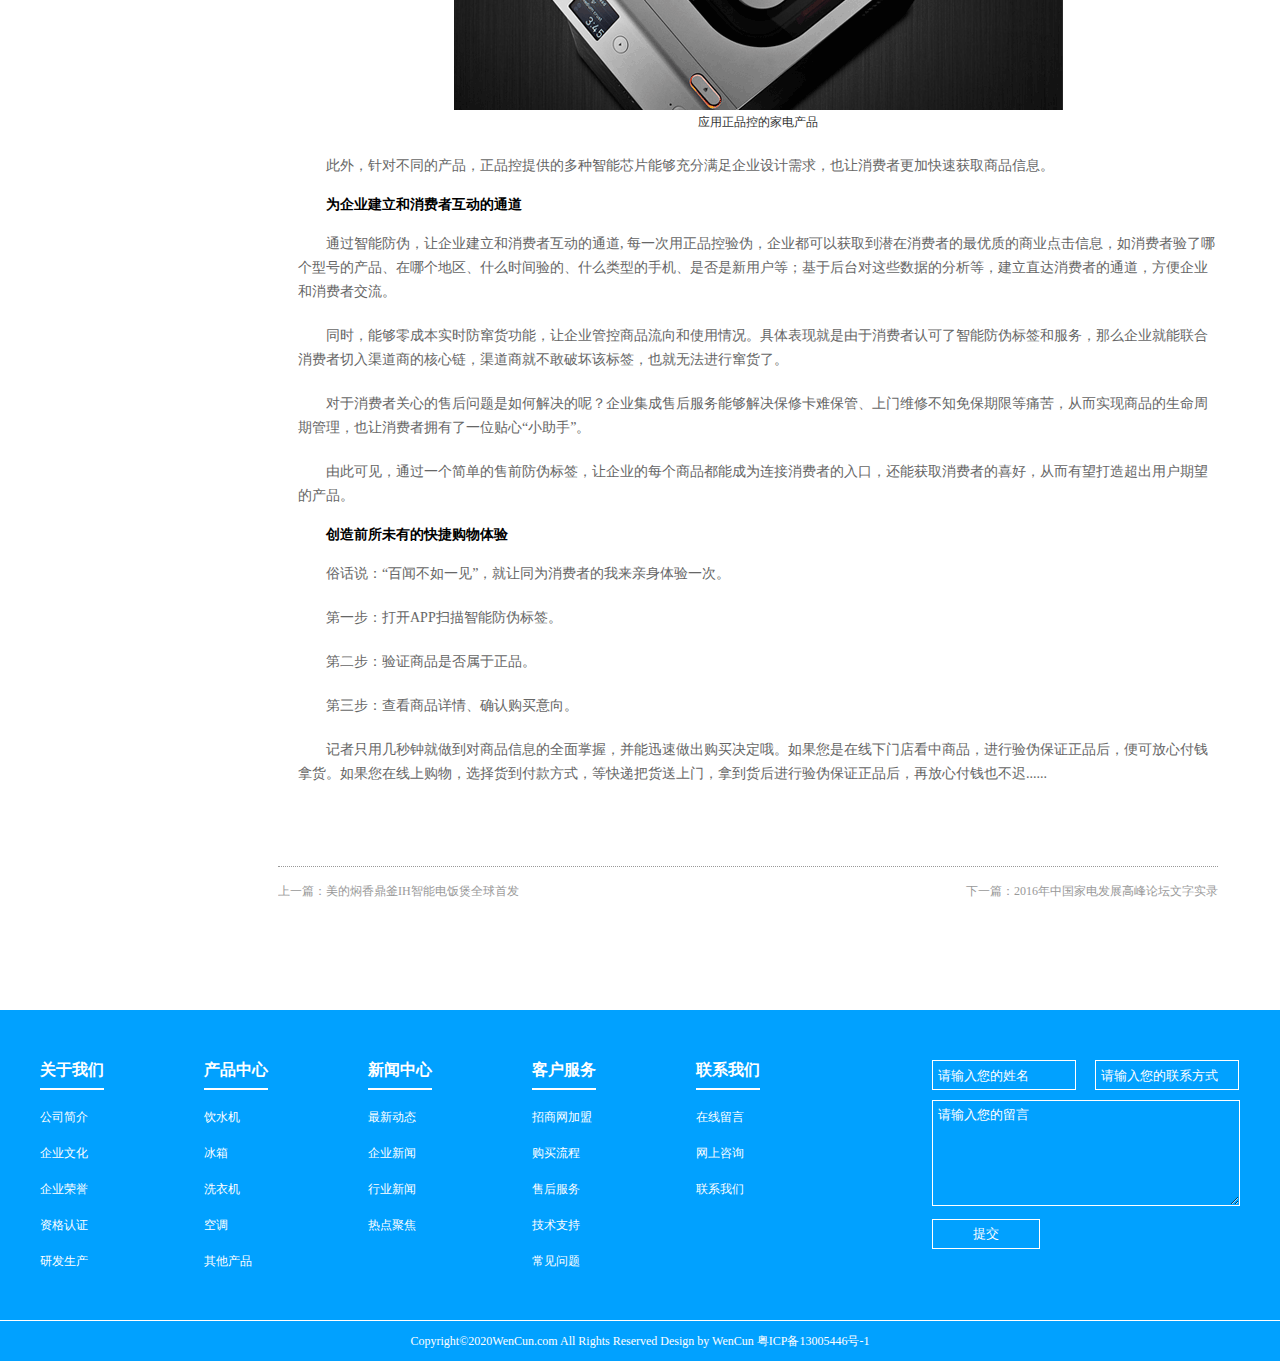
<file: news/news-details.html>
<!DOCTYPE html>
<html lang="en">
<head>
    <meta charset="UTF-8"/>
    <meta name="keywords" content="纽曼官网,纽曼电器"/>
    <meta name="description" content="该网站为纽曼公司的一个产品展示网站。"/>
    <meta name="render" content="webkit"/>
    <meta http-equiv="x-ua-compatible" content="IE=Edge,chrome=1"/>
    <title>新闻详情</title>
    <link rel="stylesheet" href="../css/reset.css">
    <link rel="stylesheet" href="../css/public.css">
    <link rel="stylesheet" href="css/news-details.css">
</head>
<body>
<!--导航栏-->
<header>
    <a href="../index.html"><img src="../home/images/logo.jpg" class="logo"/></a>
    <ul class="nav">
        <li><a href="../index.html">企业首页</a></li>
        <li><a  href="../about/about.html">关于我们</a></li>
        <li class="nav-active"><a class="active" href="news.html">新闻中心</a></li>
        <li><a href="../product/product.html">产品中心</a></li>
        <li><a href="../service/service.html">客户服务</a></li>
        <li><a href="../contact/contact.html">联系我们</a></li>
    </ul>
    <ul class="language">
        <li>CN</li>
        <li>EN</li>
    </ul>
</header>
<!--banner-->
<div class="banner">
    <a href="../index.html">
        <img src="../about/images/about-banner.png" alt="banner">
    </a>
</div>
<!--about内容区-->
<div class="container">
    <aside>
        <div class="aside-title">
            <h2 class="title">news center</h2>
            <p>新闻中心</p>
        </div>
        <ul class="aside-nav">
            <li class="aside-active"><a href="#"><i>·</i>最新动态 >></a></li>
            <li><a href="#"><i>·</i>企业新闻 >></a></li>
            <li><a href="#"><i>·</i>行业新闻 >></a></li>
            <li><a href="#"><i>·</i>热点聚焦 >></a></li>
        </ul><i></i>
    </aside>
    <div class="container-content">
        <div class="content-title">
            <h3>最新动态 <span>latest news</span></h3>
            <div class="crumbs-nav">
                您当前的位置&nbsp;&nbsp;&gt;&nbsp;&nbsp;<a href="../index.html">首页</a>
                &nbsp;&nbsp;&gt;&nbsp;&nbsp;<a href="news.html">新闻中心</a>&nbsp;&nbsp;&gt;&nbsp;&nbsp;<span>最新动态</span>
            </div>
        </div>
        <div class="latest-news">
            <h2>正品控宣言：让商品拥有独一无二的身份证</h2>
            <div class="source-share">
                <div class="source"><span>2016-03-12&nbsp;&nbsp;08:00&nbsp;&nbsp;来源中国家电网&nbsp;&nbsp;崔冬惠</span></div>
                <div class="share">
                    分享到：<a href="#"><i></i>朋友圈</a>
                            <a href="#"><i></i>QQ空间</a>
                            <a href="#"><i></i>新浪微博</a>
                            <a href="#"><i></i>腾讯微博</a>
                </div>
            </div>
            <div class="news-article">
                <p>今天，中国家电及消费电子博览会(Appliance&electronics World Expo，简称AWE)圆满落幕，展会吸引了包括消费电子、智能家电、白色家电、厨房电器、生活电器、环境家电及家电配件等多品类的家电制造商参加，也为致力于向家电企业提供优质服务的创业者们搭建了展示自己的平台。记者在逛展时遇到杭州沃朴物联科技有限公司CEO袁涌耀先生，拥有无限创业激情的他向记者介绍了公司的主打产品——正品控动态智能防伪标签。下面，就是见证高科技的时刻啦，且看记者为您秀一下正品控的神奇之处。</p>
                <img src="images/news-details01.png" alt="news-details">
                <p class="news-title">正品控动态智能标签成品展示</p>
                <h3>售前防伪让消费者购物更放心</h3>
                <p>众所周知，企业做防伪的目的应该是让消费者放心购物，同时还能保护品牌的溢价能力。然而，由于商品上的防伪标签是纯静态信息，容易假冒或被不法人士刮掉，导致消费者无法通过防伪标签准确判断所购商品是否属于假冒伪劣产品。而且，通常传统的防伪标签属于售后防伪，并不能真正帮助消费者辨别真假，也让企业对这种没有价值的回报进行无谓的投入。</p>
                <p>正品控的动态智能标签则颠覆了传统的静态防伪技术，采用金融级安全标准的Token芯片技术，将动态码通过不可逆的国密级算法进行加密， 每个标签上动态码的初始规则不同，在一定的规则下，每次出现的数字皆不相同，芯片里的算法和正品控APP的算法识别是一致的，以保证没法被复制或仿冒。<strong>简而言之，正品控动态智能标签会成为商品独一无二的身份证。</strong></p>
                <img src="images/news-details02.png" alt="news-details">
                <p class="news-title">应用正品控的家电产品</p>
                <p>此外，针对不同的产品，正品控提供的多种智能芯片能够充分满足企业设计需求，也让消费者更加快速获取商品信息。</p>
                <h3>为企业建立和消费者互动的通道</h3>
                <p>通过智能防伪，让企业建立和消费者互动的通道, 每一次用正品控验伪，企业都可以获取到潜在消费者的最优质的商业点击信息，如消费者验了哪个型号的产品、在哪个地区、什么时间验的、什么类型的手机、是否是新用户等；基于后台对这些数据的分析等，建立直达消费者的通道，方便企业和消费者交流。</p>
                <p>同时，能够零成本实时防窜货功能，让企业管控商品流向和使用情况。具体表现就是由于消费者认可了智能防伪标签和服务，那么企业就能联合消费者切入渠道商的核心链，渠道商就不敢破坏该标签，也就无法进行窜货了。</p>
                <p>对于消费者关心的售后问题是如何解决的呢？企业集成售后服务能够解决保修卡难保管、上门维修不知免保期限等痛苦，从而实现商品的生命周期管理，也让消费者拥有了一位贴心“小助手”。</p>
                <p>由此可见，通过一个简单的售前防伪标签，让企业的每个商品都能成为连接消费者的入口，还能获取消费者的喜好，从而有望打造超出用户期望的产品。</p>
                <h3>创造前所未有的快捷购物体验</h3>
                <p>俗话说：“百闻不如一见”，就让同为消费者的我来亲身体验一次。</p>
                <p>第一步：打开APP扫描智能防伪标签。</p>
                <p>第二步：验证商品是否属于正品。</p>
                <p>第三步：查看商品详情、确认购买意向。</p>
                <p>记者只用几秒钟就做到对商品信息的全面掌握，并能迅速做出购买决定哦。如果您是在线下门店看中商品，进行验伪保证正品后，便可放心付钱拿货。如果您在线上购物，选择货到付款方式，等快递把货送上门，拿到货后进行验伪保证正品后，再放心付钱也不迟......</p>
            </div>
            <div class="news-article-footer">
                <p class="news-prev"><a href="#">上一篇：美的焖香鼎釜IH智能电饭煲全球首发</a></p>
                <p class="news-next"><a href="#">下一篇：2016年中国家电发展高峰论坛文字实录</a></p>
            </div>
        </div>
    </div>
</div>
<!--footer-->
<footer>
    <div class="footer">
        <div class="footer-content">
            <div class="footer-nav">
                <dl>
                    <dt><a href="#">关于我们</a></dt>
                    <dd><a href="#">公司简介</a></dd>
                    <dd><a href="#">企业文化</a></dd>
                    <dd><a href="#">企业荣誉</a></dd>
                    <dd><a href="#">资格认证</a></dd>
                    <dd><a href="#">研发生产</a></dd>
                </dl>
                <dl>
                    <dt><a href="#">产品中心</a></dt>
                    <dd><a href="#">饮水机</a></dd>
                    <dd><a href="#">冰箱</a></dd>
                    <dd><a href="#">洗衣机</a></dd>
                    <dd><a href="#">空调</a></dd>
                    <dd><a href="#">其他产品</a></dd>
                </dl>
                <dl>
                    <dt><a href="#">新闻中心</a></dt>
                    <dd><a href="#">最新动态</a></dd>
                    <dd><a href="#">企业新闻</a></dd>
                    <dd><a href="#">行业新闻</a></dd>
                    <dd><a href="#">热点聚焦</a></dd>
                </dl>
                <dl>
                    <dt><a href="#">客户服务</a></dt>
                    <dd><a href="#">招商网加盟</a></dd>
                    <dd><a href="#">购买流程</a></dd>
                    <dd><a href="#">售后服务</a></dd>
                    <dd><a href="#">技术支持</a></dd>
                    <dd><a href="#">常见问题</a></dd>
                </dl>
                <dl>
                    <dt><a href="#">联系我们</a></dt>
                    <dd><a href="#">在线留言</a></dd>
                    <dd><a href="#">网上咨询</a></dd>
                    <dd><a href="#">联系我们</a></dd>
                </dl>
            </div>
            <form action="#" class="footer-contact">
                <p>
                    <input type="text" placeholder="请输入您的姓名" />
                    <input type="tel" placeholder="请输入您的联系方式" />
                </p>
                <p>
                    <textarea  cols="30" rows="10" placeholder="请输入您的留言"></textarea>
                </p>
                <p>
                    <input type="button" value="提交" />
                </p>
            </form>
        </div>
    </div>
    <p class="copyright">Copyright&copy;2020WenCun.com All Rights Reserved    Design by WenCun 粤ICP备13005446号-1</p>
</footer>
</body>
</html>
</file>
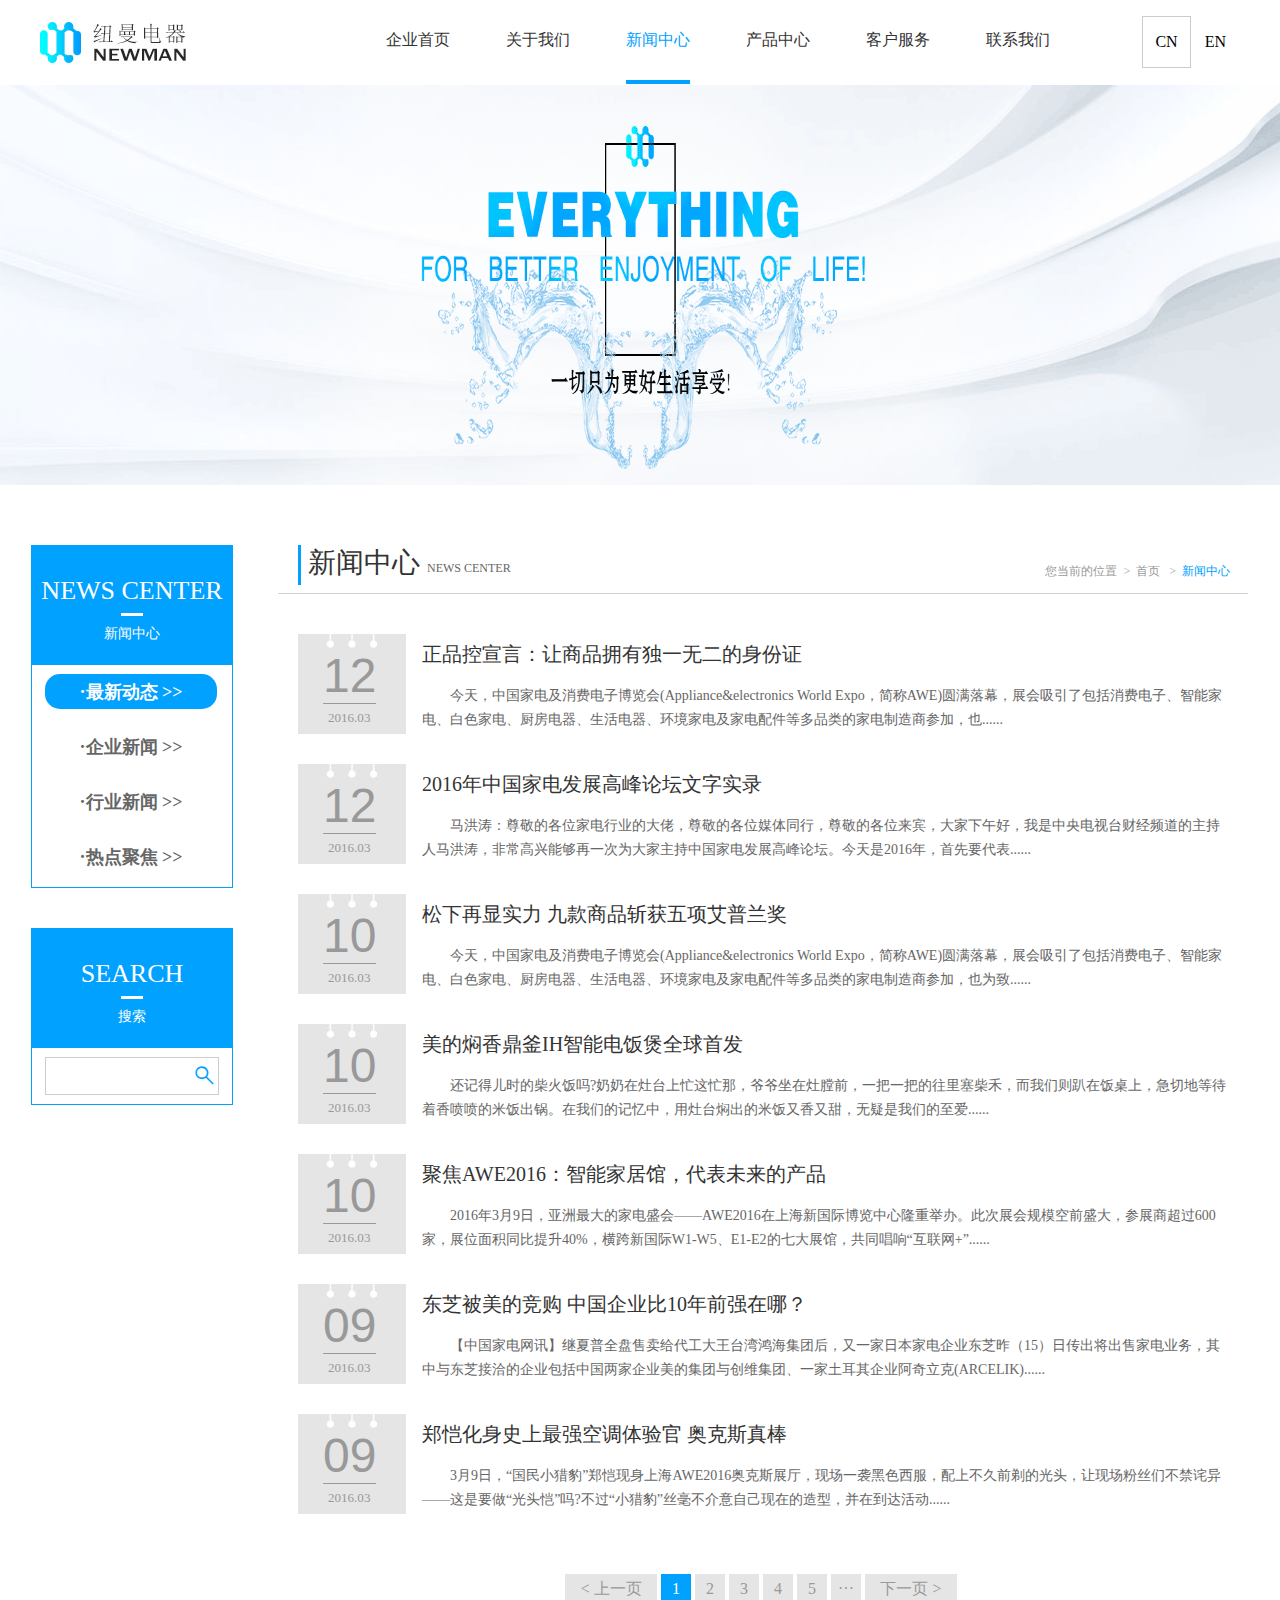
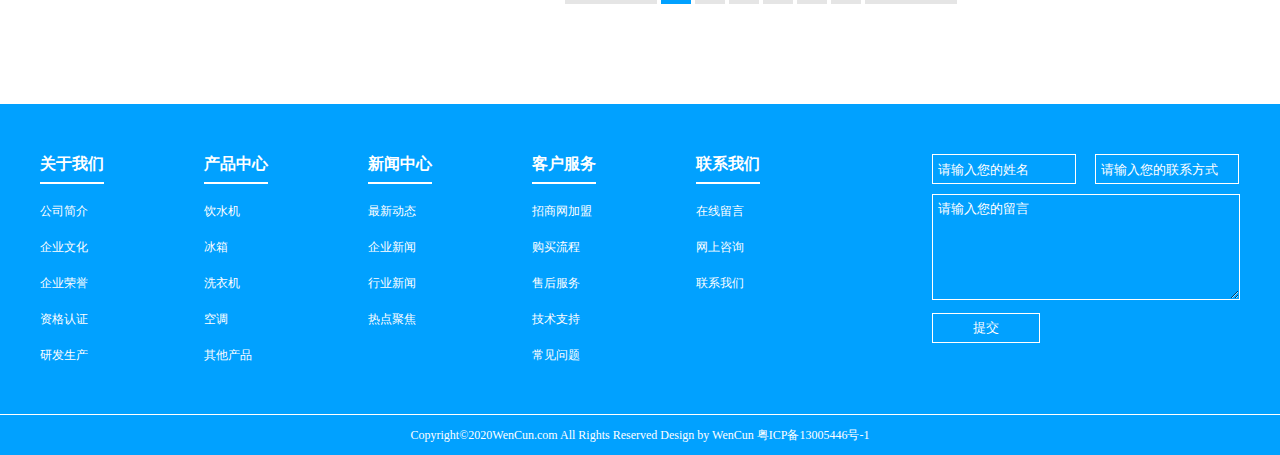
<file: news/news.html>
<!DOCTYPE html>
<html lang="en">
<head>
    <meta charset="UTF-8"/>
    <meta name="keywords" content="纽曼官网,纽曼电器"/>
    <meta name="description" content="该网站为纽曼公司的一个产品展示网站。"/>
    <meta name="render" content="webkit"/>
    <meta http-equiv="x-ua-compatible" content="IE=Edge,chrome=1"/>
    <title>新闻中心</title>
    <link rel="stylesheet" href="../css/reset.css" />
    <link rel="stylesheet" href="../css/iconfont.css" />
    <link rel="stylesheet" href="../css/public.css" />
    <link rel="stylesheet" href="css/news.css" />
</head>
<body>
<!--导航栏-->
<header>
    <a href="../index.html"><img src="../home/images/logo.jpg" class="logo"/></a>
    <ul class="nav">
        <li><a href="../index.html">企业首页</a></li>
        <li><a  href="../about/about.html">关于我们</a></li>
        <li class="nav-active"><a class="active" href="news.html">新闻中心</a></li>
        <li><a href="../product/product.html">产品中心</a></li>
        <li><a href="../service/service.html">客户服务</a></li>
        <li><a href="../contact/contact.html">联系我们</a></li>
    </ul>
    <ul class="language">
        <li>CN</li>
        <li>EN</li>
    </ul>
</header>
<!--banner-->
<div class="banner">
    <a href="../index.html">
        <img src="../about/images/about-banner.png" alt="banner">
    </a>
</div>
<!--about内容区-->
<div class="container">
    <div class="aside">
        <aside>
            <div class="aside-title">
                <h2 class="title">news center</h2>
                <p>新闻中心</p>
            </div>
            <ul class="aside-nav">
                <li class="aside-active"><a href="#"><i>·</i>最新动态 >></a></li>
                <li><a href="#"><i>·</i>企业新闻 >></a></li>
                <li><a href="#"><i>·</i>行业新闻 >></a></li>
                <li><a href="#"><i>·</i>热点聚焦 >></a></li>
            </ul>
        </aside>
        <aside>
            <div class="aside-title">
                <h2 class="title">search</h2>
                <p>搜索</p>
            </div>
            <div class="search">
                <input type="text">
                <span class="iconfont iconsearch"></span>
            </div>
        </aside>
    </div>
    <div class="container-content">
        <div class="content-title">
            <h3>新闻中心 <span>news center</span></h3>
            <div class="crumbs-nav">
                您当前的位置&nbsp;&nbsp;&gt;&nbsp;&nbsp;<a href="../index.html">首页</a>
                &nbsp;&nbsp;&gt;&nbsp;&nbsp;<span>新闻中心</span>
            </div>
        </div>
        <ul class="news-list">
            <li>
                <div class="news-item-date">
                    <span class="day">12</span>
                    <span class="year-month">2016.03</span>
                </div>
                <a href="#" class="news-item-content">
                    <span class="news-h2">正品控宣言：让商品拥有独一无二的身份证</span>
                    <span class="news-p">今天，中国家电及消费电子博览会(Appliance&electronics World Expo，简称AWE)圆满落幕，展会吸引了包括消费电子、智能家电、白色家电、厨房电器、生活电器、环境家电及家电配件等多品类的家电制造商参加，也......</span>
                </a>
            </li>
            <li>
                <div class="news-item-date">
                    <span class="day">12</span>
                    <span class="year-month">2016.03</span>
                </div>
                <a href="#" class="news-item-content">
                    <span class="news-h2">2016年中国家电发展高峰论坛文字实录</span>
                    <span class="news-p">马洪涛：尊敬的各位家电行业的大佬，尊敬的各位媒体同行，尊敬的各位来宾，大家下午好，我是中央电视台财经频道的主持人马洪涛，非常高兴能够再一次为大家主持中国家电发展高峰论坛。今天是2016年，首先要代表......</span>
                </a>
            </li>
            <li>
                <div class="news-item-date">
                    <span class="day">10</span>
                    <span class="year-month">2016.03</span>
                </div>
                <a href="#" class="news-item-content">
                    <span class="news-h2">松下再显实力 九款商品斩获五项艾普兰奖</span>
                    <span class="news-p">今天，中国家电及消费电子博览会(Appliance&electronics World Expo，简称AWE)圆满落幕，展会吸引了包括消费电子、智能家电、白色家电、厨房电器、生活电器、环境家电及家电配件等多品类的家电制造商参加，也为致......</span>
                </a>
            </li>
            <li>
                <div class="news-item-date">
                    <span class="day">10</span>
                    <span class="year-month">2016.03</span>
                </div>
                <a href="#" class="news-item-content">
                    <span class="news-h2">美的焖香鼎釜IH智能电饭煲全球首发</span>
                    <span class="news-p">还记得儿时的柴火饭吗?奶奶在灶台上忙这忙那，爷爷坐在灶膛前，一把一把的往里塞柴禾，而我们则趴在饭桌上，急切地等待着香喷喷的米饭出锅。在我们的记忆中，用灶台焖出的米饭又香又甜，无疑是我们的至爱......</span>
                </a>
            </li>
            <li>
                <div class="news-item-date">
                    <span class="day">10</span>
                    <span class="year-month">2016.03</span>
                </div>
                <a href="#" class="news-item-content">
                    <span class="news-h2">聚焦AWE2016：智能家居馆，代表未来的产品</span>
                    <span class="news-p">2016年3月9日，亚洲最大的家电盛会——AWE2016在上海新国际博览中心隆重举办。此次展会规模空前盛大，参展商超过600家，展位面积同比提升40%，横跨新国际W1-W5、E1-E2的七大展馆，共同唱响“互联网+”......</span>
                </a>
            </li>
            <li>
                <div class="news-item-date">
                    <span class="day">09</span>
                    <span class="year-month">2016.03</span>
                </div>
                <a href="#" class="news-item-content">
                    <span class="news-h2">东芝被美的竞购 中国企业比10年前强在哪？</span>
                    <span class="news-p">【中国家电网讯】继夏普全盘售卖给代工大王台湾鸿海集团后，又一家日本家电企业东芝昨（15）日传出将出售家电业务，其中与东芝接洽的企业包括中国两家企业美的集团与创维集团、一家土耳其企业阿奇立克(ARCELIK)......</span>
                </a>
            </li>
            <li>
                <div class="news-item-date">
                    <span class="day">09</span>
                    <span class="year-month">2016.03</span>
                </div>
                <a href="#" class="news-item-content">
                    <span class="news-h2">郑恺化身史上最强空调体验官 奥克斯真棒</span>
                    <span class="news-p">3月9日，“国民小猎豹”郑恺现身上海AWE2016奥克斯展厅，现场一袭黑色西服，配上不久前剃的光头，让现场粉丝们不禁诧异——这是要做“光头恺”吗?不过“小猎豹”丝毫不介意自己现在的造型，并在到达活动......</span>
                </a>
            </li>
        </ul>
        <ul class="pages">
            <li>&lt;&nbsp;上一页</li>
            <li class="pages-active">1</li>
            <li>2</li>
            <li>3</li>
            <li>4</li>
            <li>5</li>
            <li>···</li>
            <li>下一页&nbsp;&gt;</li>
        </ul>
    </div>
</div>
<!--footer-->
<footer>
    <div class="footer">
        <div class="footer-content">
            <div class="footer-nav">
                <dl>
                    <dt><a href="#">关于我们</a></dt>
                    <dd><a href="#">公司简介</a></dd>
                    <dd><a href="#">企业文化</a></dd>
                    <dd><a href="#">企业荣誉</a></dd>
                    <dd><a href="#">资格认证</a></dd>
                    <dd><a href="#">研发生产</a></dd>
                </dl>
                <dl>
                    <dt><a href="#">产品中心</a></dt>
                    <dd><a href="#">饮水机</a></dd>
                    <dd><a href="#">冰箱</a></dd>
                    <dd><a href="#">洗衣机</a></dd>
                    <dd><a href="#">空调</a></dd>
                    <dd><a href="#">其他产品</a></dd>
                </dl>
                <dl>
                    <dt><a href="#">新闻中心</a></dt>
                    <dd><a href="#">最新动态</a></dd>
                    <dd><a href="#">企业新闻</a></dd>
                    <dd><a href="#">行业新闻</a></dd>
                    <dd><a href="#">热点聚焦</a></dd>
                </dl>
                <dl>
                    <dt><a href="#">客户服务</a></dt>
                    <dd><a href="#">招商网加盟</a></dd>
                    <dd><a href="#">购买流程</a></dd>
                    <dd><a href="#">售后服务</a></dd>
                    <dd><a href="#">技术支持</a></dd>
                    <dd><a href="#">常见问题</a></dd>
                </dl>
                <dl>
                    <dt><a href="#">联系我们</a></dt>
                    <dd><a href="#">在线留言</a></dd>
                    <dd><a href="#">网上咨询</a></dd>
                    <dd><a href="#">联系我们</a></dd>
                </dl>
            </div>
            <form action="#" class="footer-contact">
                <p>
                    <input type="text" placeholder="请输入您的姓名" />
                    <input type="tel" placeholder="请输入您的联系方式" />
                </p>
                <p>
                    <textarea  cols="30" rows="10" placeholder="请输入您的留言"></textarea>
                </p>
                <p>
                    <input type="button" value="提交" />
                </p>
            </form>
        </div>
    </div>
    <p class="copyright">Copyright&copy;2020WenCun.com All Rights Reserved    Design by WenCun 粤ICP备13005446号-1</p>
</footer>
<script>
  var ul = document.getElementsByClassName('news-list')[0];
  var li = ul.getElementsByTagName('li');
  for (var i=0;i<li.length;i++){
    li[i].onclick = function () {
      location.href = 'news-details.html';
    }
  }

</script>
</body>
</html>
</file>
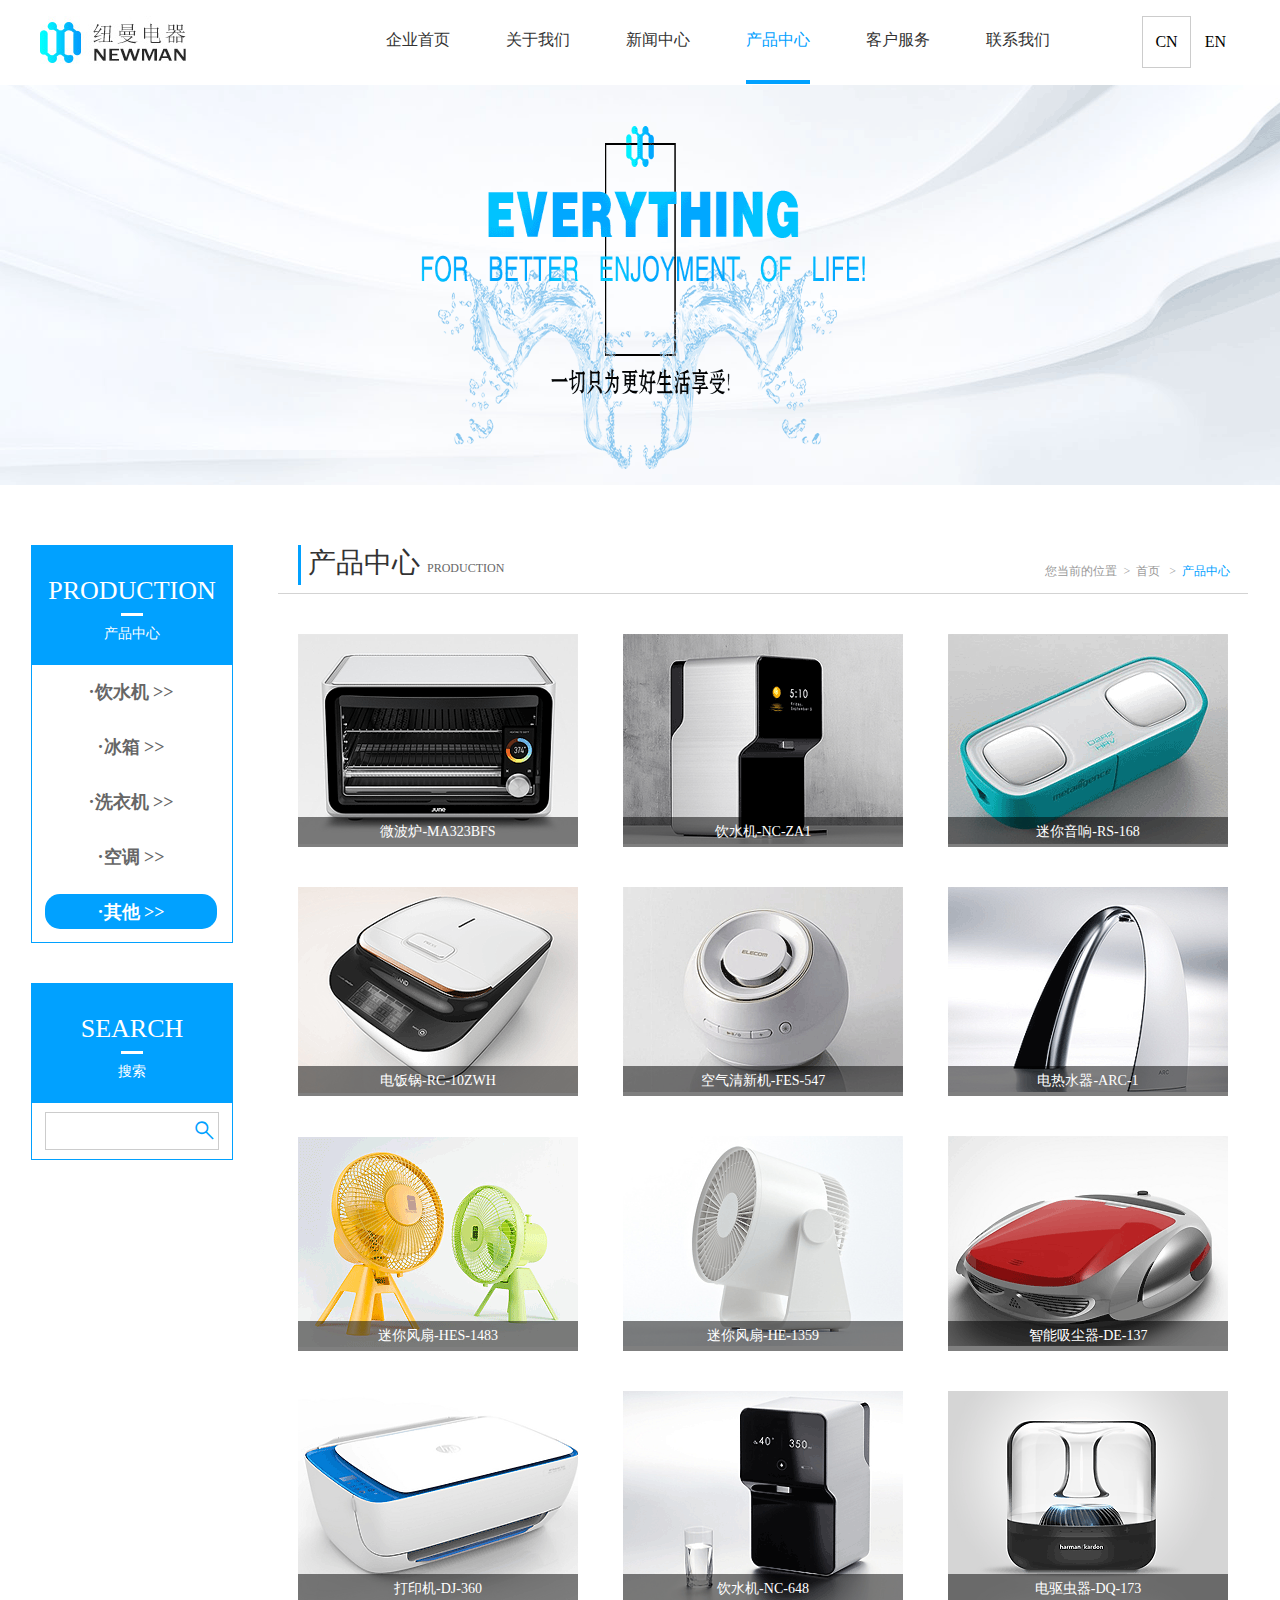
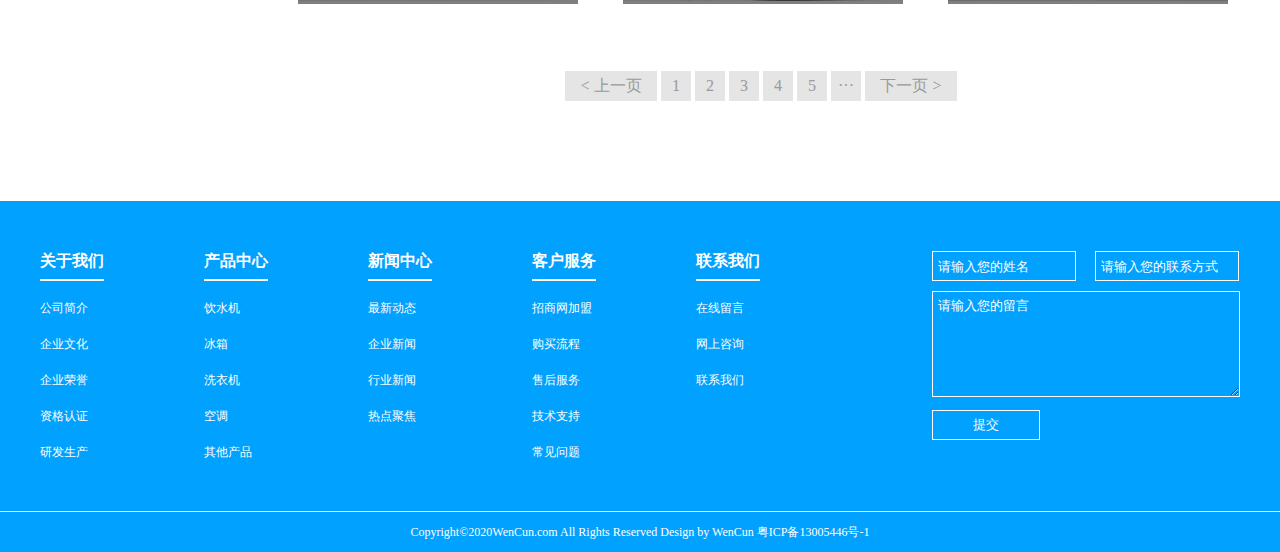
<file: product/product.html>
<!DOCTYPE html>
<html lang="en">
<head>
  <meta charset="UTF-8"/>
  <meta name="keywords" content="纽曼官网,纽曼电器"/>
  <meta name="description" content="该网站为纽曼公司的一个产品展示网站。"/>
  <meta name="render" content="webkit"/>
  <meta http-equiv="x-ua-compatible" content="IE=Edge,chrome=1"/>
  <title>产品中心</title>
  <link rel="stylesheet" href="../css/reset.css" />
  <link rel="stylesheet" href="../css/iconfont.css" />
  <link rel="stylesheet" href="../css/public.css" />
  <link rel="stylesheet" href="css/product.css" />
</head>
<body>
<!--导航栏-->
<header>
  <a href="../index.html"><img src="../home/images/logo.jpg" class="logo"/></a>
  <ul class="nav">
    <li><a href="../index.html">企业首页</a></li>
    <li><a  href="../about/about.html">关于我们</a></li>
    <li><a  href="../news/news.html">新闻中心</a></li>
    <li class="nav-active"><a class="active" href="product.html">产品中心</a></li>
    <li><a href="../service/service.html">客户服务</a></li>
    <li><a href="../contact/contact.html">联系我们</a></li>
  </ul>
  <ul class="language">
    <li>CN</li>
    <li>EN</li>
  </ul>
</header>
<!--banner-->
<div class="banner">
  <a href="../index.html">
    <img src="../about/images/about-banner.png" alt="banner">
  </a>
</div>
<!--about内容区-->
<div class="container">
  <div class="aside">
    <aside>
      <div class="aside-title">
        <h2 class="title">production</h2>
        <p>产品中心</p>
      </div>
      <ul class="aside-nav">
        <li><a href="#"><i>·</i>饮水机 >></a></li>
        <li><a href="#"><i>·</i>冰箱 >></a></li>
        <li><a href="#"><i>·</i>洗衣机 >></a></li>
        <li><a href="#"><i>·</i>空调 >></a></li>
        <li class="aside-active"><a href="#"><i>·</i>其他 >></a></li>
      </ul>
    </aside>
    <aside>
      <div class="aside-title">
        <h2 class="title">search</h2>
        <p>搜索</p>
      </div>
      <div class="search">
        <input type="text">
        <span class="iconfont iconsearch"></span>
      </div>
    </aside>
  </div>
  <div class="container-content">
    <div class="content-title">
      <h3>产品中心 <span>production</span></h3>
      <div class="crumbs-nav">
        您当前的位置&nbsp;&nbsp;&gt;&nbsp;&nbsp;<a href="../index.html">首页</a>
        &nbsp;&nbsp;&gt;&nbsp;&nbsp;<span>产品中心</span>
      </div>
    </div>
    <ul class="product-imgs">
      <li><a href="product_details.html">
        <img src="images/product01.png" alt="product">
        <span class="pro-title">微波炉-MA323BFS</span>
      </a></li>
      <li><a href="product_details.html">
        <img src="images/product02.png" alt="product">
        <span class="pro-title">饮水机-NC-ZA1</span>
      </a></li>
      <li><a href="product_details.html">
        <img src="images/product03.png" alt="product">
        <span class="pro-title">迷你音响-RS-168</span>
      </a></li>
      <li><a href="product_details.html">
        <img src="images/product04.png" alt="product">
        <span class="pro-title">电饭锅-RC-10ZWH</span>
      </a></li>
      <li><a href="product_details.html">
        <img src="images/product05.png" alt="product">
        <span class="pro-title">空气清新机-FES-547</span>
      </a></li>
      <li><a href="product_details.html">
        <img src="images/product06.png" alt="product">
        <span class="pro-title">电热水器-ARC-1</span>
      </a></li>
      <li><a href="product_details.html">
        <img src="images/product07.png" alt="product">
        <span class="pro-title">迷你风扇-HES-1483</span>
      </a></li>
      <li><a href="product_details.html">
        <img src="images/product08.png" alt="product">
        <span class="pro-title">迷你风扇-HE-1359</span>
      </a></li>
      <li><a href="product_details.html">
        <img src="images/product09.png" alt="product">
        <span class="pro-title">智能吸尘器-DE-137</span>
      </a></li>
      <li><a href="product_details.html">
        <img src="images/product10.png" alt="product">
        <span class="pro-title">打印机-DJ-360</span>
      </a></li>
      <li><a href="product_details.html">
        <img src="images/product11.png" alt="product">
        <span class="pro-title">饮水机-NC-648</span>
      </a></li>
      <li><a href="product_details.html">
        <img src="images/product12.png" alt="product">
        <span class="pro-title">电驱虫器-DQ-173</span>
      </a></li>
    </ul>
    <ul class="pages">
      <li>&lt;&nbsp;上一页</li>
      <li class="pages-active">1</li>
      <li>2</li>
      <li>3</li>
      <li>4</li>
      <li>5</li>
      <li>···</li>
      <li>下一页&nbsp;&gt;</li>
    </ul>
  </div>
</div>
<!--footer-->
<footer>
  <div class="footer">
    <div class="footer-content">
      <div class="footer-nav">
        <dl>
          <dt><a href="#">关于我们</a></dt>
          <dd><a href="#">公司简介</a></dd>
          <dd><a href="#">企业文化</a></dd>
          <dd><a href="#">企业荣誉</a></dd>
          <dd><a href="#">资格认证</a></dd>
          <dd><a href="#">研发生产</a></dd>
        </dl>
        <dl>
          <dt><a href="#">产品中心</a></dt>
          <dd><a href="#">饮水机</a></dd>
          <dd><a href="#">冰箱</a></dd>
          <dd><a href="#">洗衣机</a></dd>
          <dd><a href="#">空调</a></dd>
          <dd><a href="#">其他产品</a></dd>
        </dl>
        <dl>
          <dt><a href="#">新闻中心</a></dt>
          <dd><a href="#">最新动态</a></dd>
          <dd><a href="#">企业新闻</a></dd>
          <dd><a href="#">行业新闻</a></dd>
          <dd><a href="#">热点聚焦</a></dd>
        </dl>
        <dl>
          <dt><a href="#">客户服务</a></dt>
          <dd><a href="#">招商网加盟</a></dd>
          <dd><a href="#">购买流程</a></dd>
          <dd><a href="#">售后服务</a></dd>
          <dd><a href="#">技术支持</a></dd>
          <dd><a href="#">常见问题</a></dd>
        </dl>
        <dl>
          <dt><a href="#">联系我们</a></dt>
          <dd><a href="#">在线留言</a></dd>
          <dd><a href="#">网上咨询</a></dd>
          <dd><a href="#">联系我们</a></dd>
        </dl>
      </div>
      <form action="#" class="footer-contact">
        <p>
          <input type="text" placeholder="请输入您的姓名" />
          <input type="tel" placeholder="请输入您的联系方式" />
        </p>
        <p>
          <textarea  cols="30" rows="10" placeholder="请输入您的留言"></textarea>
        </p>
        <p>
          <input type="button" value="提交" />
        </p>
      </form>
    </div>
  </div>
  <p class="copyright">Copyright&copy;2020WenCun.com All Rights Reserved    Design by WenCun 粤ICP备13005446号-1</p>
</footer>

</body>
</html>
</file>
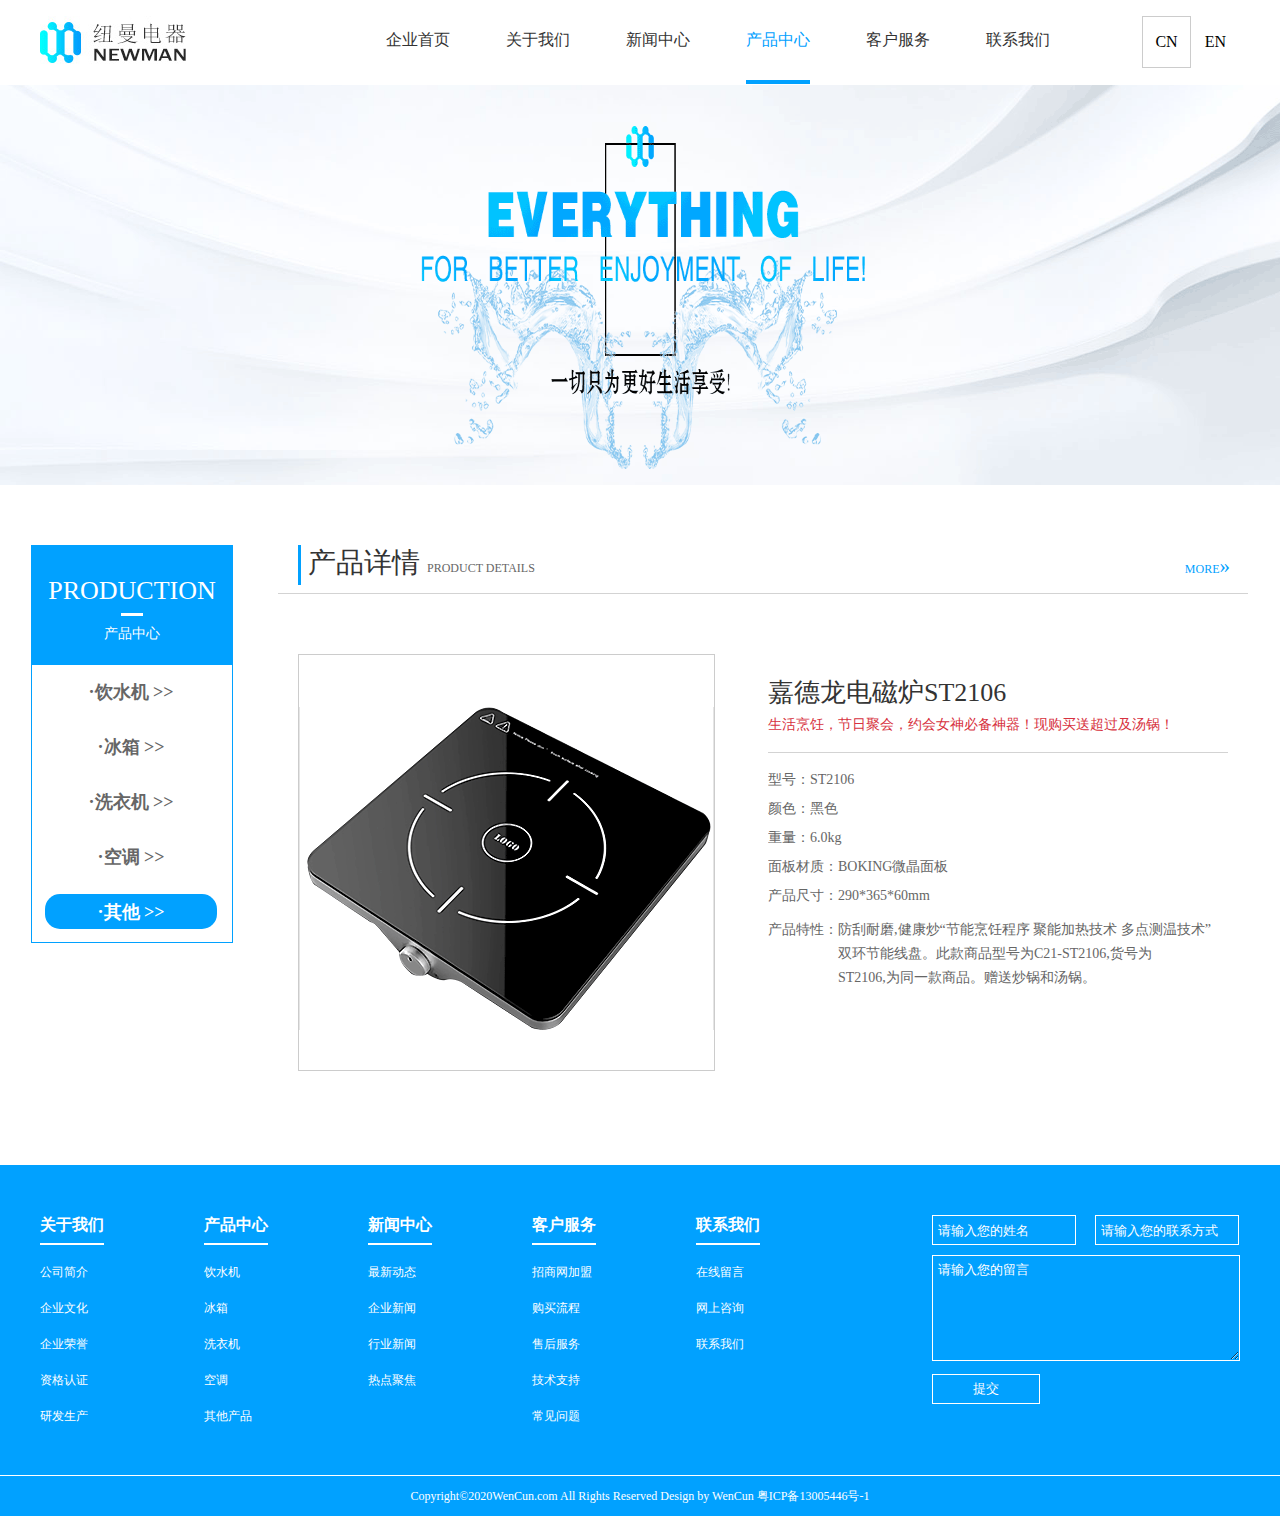
<file: product/product_details.html>
<!DOCTYPE html>
<html lang="en">
<head>
  <meta charset="UTF-8"/>
  <meta name="keywords" content="纽曼官网,纽曼电器"/>
  <meta name="description" content="该网站为纽曼公司的一个产品展示网站。"/>
  <meta name="render" content="webkit"/>
  <meta http-equiv="x-ua-compatible" content="IE=Edge,chrome=1"/>
  <title>产品详情</title>
  <link rel="stylesheet" href="../css/reset.css" />
  <link rel="stylesheet" href="../css/iconfont.css" />
  <link rel="stylesheet" href="../css/public.css" />
  <link rel="stylesheet" href="css/product_details.css" />
</head>
<body>
<!--导航栏-->
<header>
  <a href="../index.html"><img src="../home/images/logo.jpg" class="logo"/></a>
  <ul class="nav">
    <li><a href="../index.html">企业首页</a></li>
    <li><a  href="../about/about.html">关于我们</a></li>
    <li><a  href="../news/news.html">新闻中心</a></li>
    <li class="nav-active"><a class="active" href="product.html">产品中心</a></li>
    <li><a href="../service/service.html">客户服务</a></li>
    <li><a href="../contact/contact.html">联系我们</a></li>
  </ul>
  <ul class="language">
    <li>CN</li>
    <li>EN</li>
  </ul>
</header>
<!--banner-->
<div class="banner">
  <a href="../index.html">
    <img src="../about/images/about-banner.png" alt="banner">
  </a>
</div>
<!--about内容区-->
<div class="container">
  <aside>
      <div class="aside-title">
        <h2 class="title">production</h2>
        <p>产品中心</p>
      </div>
      <ul class="aside-nav">
        <li><a href="#"><i>·</i>饮水机 >></a></li>
        <li><a href="#"><i>·</i>冰箱 >></a></li>
        <li><a href="#"><i>·</i>洗衣机 >></a></li>
        <li><a href="#"><i>·</i>空调 >></a></li>
        <li class="aside-active"><a href="#"><i>·</i>其他 >></a></li>
      </ul>
    </aside>
  <div class="container-content">
    <!--标题-->
    <div class="content-title">
      <h3>产品详情 <span>product details</span></h3>
      <div class="crumbs-nav">
        <a href="#" class="more">more<span>&raquo;</span></a>
      </div>
    </div>
    <!--产品详情-->
    <div class="pro-details">
      <img src="images/pro-detail01.png" alt="pro-detail" />
      <div class="pro-description">
        <h2>嘉德龙电磁炉ST2106</h2>
        <p>生活烹饪，节日聚会，约会女神必备神器！现购买送超过及汤锅！</p>
        <ul>
          <li>型号：ST2106</li>
          <li>颜色：黑色</li>
          <li>重量：6.0kg</li>
          <li>面板材质：BOKING微晶面板</li>
          <li>产品尺寸：290*365*60mm</li>
          <li>
            <span class="pro-desc-title">产品特性： </span>
            <span class="pro-desc-content">防刮耐磨,健康炒“节能烹饪程序 聚能加热技术 多点测温技术”<br />双环节能线盘。此款商品型号为C21-ST2106,货号为<br />ST2106,为同一款商品。赠送炒锅和汤锅。<br /></span>
          </li>
        </ul>
      </div>
    </div>
  </div>
</div>
<!--footer-->
<footer>
  <div class="footer">
    <div class="footer-content">
      <div class="footer-nav">
        <dl>
          <dt><a href="#">关于我们</a></dt>
          <dd><a href="#">公司简介</a></dd>
          <dd><a href="#">企业文化</a></dd>
          <dd><a href="#">企业荣誉</a></dd>
          <dd><a href="#">资格认证</a></dd>
          <dd><a href="#">研发生产</a></dd>
        </dl>
        <dl>
          <dt><a href="#">产品中心</a></dt>
          <dd><a href="#">饮水机</a></dd>
          <dd><a href="#">冰箱</a></dd>
          <dd><a href="#">洗衣机</a></dd>
          <dd><a href="#">空调</a></dd>
          <dd><a href="#">其他产品</a></dd>
        </dl>
        <dl>
          <dt><a href="#">新闻中心</a></dt>
          <dd><a href="#">最新动态</a></dd>
          <dd><a href="#">企业新闻</a></dd>
          <dd><a href="#">行业新闻</a></dd>
          <dd><a href="#">热点聚焦</a></dd>
        </dl>
        <dl>
          <dt><a href="#">客户服务</a></dt>
          <dd><a href="#">招商网加盟</a></dd>
          <dd><a href="#">购买流程</a></dd>
          <dd><a href="#">售后服务</a></dd>
          <dd><a href="#">技术支持</a></dd>
          <dd><a href="#">常见问题</a></dd>
        </dl>
        <dl>
          <dt><a href="#">联系我们</a></dt>
          <dd><a href="#">在线留言</a></dd>
          <dd><a href="#">网上咨询</a></dd>
          <dd><a href="#">联系我们</a></dd>
        </dl>
      </div>
      <form action="#" class="footer-contact">
        <p>
          <input type="text" placeholder="请输入您的姓名" />
          <input type="tel" placeholder="请输入您的联系方式" />
        </p>
        <p>
          <textarea  cols="30" rows="10" placeholder="请输入您的留言"></textarea>
        </p>
        <p>
          <input type="button" value="提交" />
        </p>
      </form>
    </div>
  </div>
  <p class="copyright">Copyright&copy;2020WenCun.com All Rights Reserved    Design by WenCun 粤ICP备13005446号-1</p>
</footer>

</body>
</html>
</file>
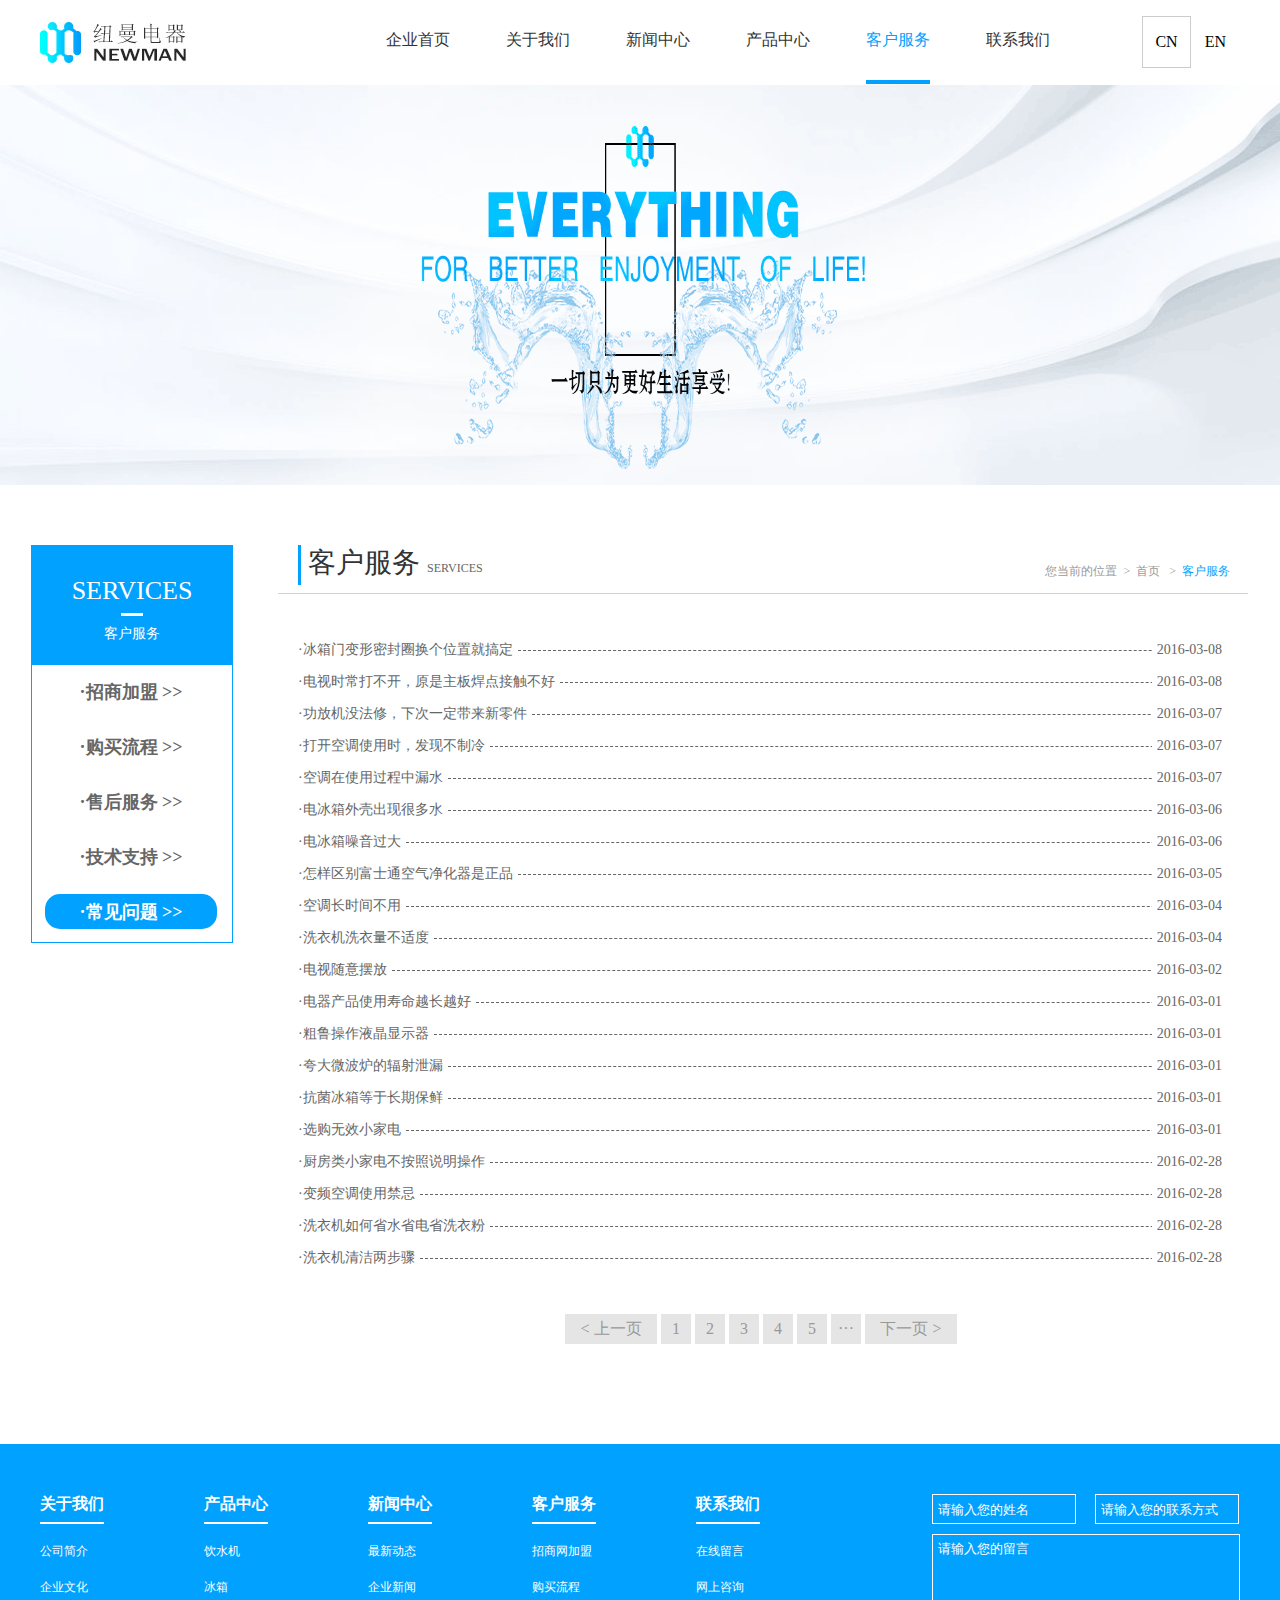
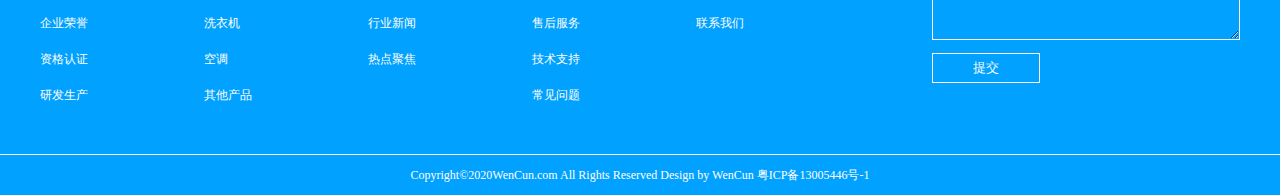
<file: service/service.html>
<!DOCTYPE html>
<html lang="en">
<head>
    <meta charset="UTF-8"/>
    <meta name="keywords" content="纽曼官网,纽曼电器"/>
    <meta name="description" content="该网站为纽曼公司的一个产品展示网站。"/>
    <meta name="render" content="webkit"/>
    <meta http-equiv="x-ua-compatible" content="IE=Edge,chrome=1"/>
    <title>客户服务</title>
    <link rel="stylesheet" href="../css/reset.css" />
    <link rel="stylesheet" href="../css/public.css" />
    <link rel="stylesheet" href="css/service.css" />
</head>
<body>
<!--导航栏-->
<header>
    <a href="../index.html"><img src="../home/images/logo.jpg" class="logo"/></a>
    <ul class="nav">
        <li><a href="../index.html">企业首页</a></li>
        <li><a  href="../about/about.html">关于我们</a></li>
        <li><a  href="../news/news.html">新闻中心</a></li>
        <li><a  href="../product/product.html">产品中心</a></li>
        <li class="nav-active"><a class="active" href="service.html">客户服务</a></li>
        <li><a href="../contact/contact.html">联系我们</a></li>
    </ul>
    <ul class="language">
        <li>CN</li>
        <li>EN</li>
    </ul>
</header>
<!--banner-->
<div class="banner">
    <a href="../index.html">
        <img src="../about/images/about-banner.png" alt="banner">
    </a>
</div>
<!--about内容区-->
<div class="container">
    <aside>
            <div class="aside-title">
                <h2 class="title">services</h2>
                <p>客户服务</p>
            </div>
            <ul class="aside-nav">
                <li><a href="#"><i>·</i>招商加盟 >></a></li>
                <li><a href="#"><i>·</i>购买流程 >></a></li>
                <li><a href="#"><i>·</i>售后服务 >></a></li>
                <li><a href="#"><i>·</i>技术支持 >></a></li>
                <li class="aside-active"><a href="#"><i>·</i>常见问题 >></a></li>
            </ul>
        </aside>
    <div class="container-content">
        <div class="content-title">
            <h3>客户服务 <span>services</span></h3>
            <div class="crumbs-nav">
                您当前的位置&nbsp;&nbsp;&gt;&nbsp;&nbsp;<a href="../index.html">首页</a>
                &nbsp;&nbsp;&gt;&nbsp;&nbsp;<span>客户服务</span>
            </div>
        </div>
        <ul class="services-list">
            <li><a href="service_details.html">
                <span class="service-item">·冰箱门变形密封圈换个位置就搞定</span>
                <span class="line"></span>
                <span class="service-date">2016-03-08</span>
            </a></li>
            <li><a href="service_details.html">
                <span class="service-item">·电视时常打不开，原是主板焊点接触不好</span>
                <span class="line"></span>
                <span class="service-date">2016-03-08</span>
            </a></li>
            <li><a href="service_details.html">
                <span class="service-item">·功放机没法修，下次一定带来新零件</span>
                <span class="line"></span>
                <span class="service-date">2016-03-07</span>
            </a></li>
            <li><a href="service_details.html">
                <span class="service-item">·打开空调使用时，发现不制冷</span>
                <span class="line"></span>
                <span class="service-date">2016-03-07</span>
            </a></li>
            <li><a href="service_details.html">
                <span class="service-item">·空调在使用过程中漏水</span>
                <span class="line"></span>
                <span class="service-date">2016-03-07</span>
            </a></li>
            <li><a href="service_details.html">
                <span class="service-item">·电冰箱外壳出现很多水</span>
                <span class="line"></span>
                <span class="service-date">2016-03-06</span>
            </a></li>
            <li><a href="service_details.html">
                <span class="service-item">·电冰箱噪音过大</span>
                <span class="line"></span>
                <span class="service-date">2016-03-06</span>
            </a></li>
            <li><a href="service_details.html">
                <span class="service-item">·怎样区别富士通空气净化器是正品</span>
                <span class="line"></span>
                <span class="service-date">2016-03-05</span>
            </a></li>
            <li><a href="service_details.html">
                <span class="service-item">·空调长时间不用</span>
                <span class="line"></span>
                <span class="service-date">2016-03-04</span>
            </a></li>
            <li><a href="service_details.html">
                <span class="service-item">·洗衣机洗衣量不适度</span>
                <span class="line"></span>
                <span class="service-date">2016-03-04</span>
            </a></li>
            <li><a href="service_details.html">
                <span class="service-item">·电视随意摆放</span>
                <span class="line"></span>
                <span class="service-date">2016-03-02</span>
            </a></li>
            <li><a href="service_details.html">
                <span class="service-item">·电器产品使用寿命越长越好</span>
                <span class="line"></span>
                <span class="service-date"> 2016-03-01</span>
            </a></li>
            <li><a href="service_details.html">
                <span class="service-item">·粗鲁操作液晶显示器</span>
                <span class="line"></span>
                <span class="service-date">2016-03-01</span>
            </a></li>
            <li><a href="service_details.html">
                <span class="service-item">·夸大微波炉的辐射泄漏</span>
                <span class="line"></span>
                <span class="service-date">2016-03-01</span>
            </a></li>
            <li><a href="service_details.html">
                <span class="service-item">·抗菌冰箱等于长期保鲜</span>
                <span class="line"></span>
                <span class="service-date">2016-03-01</span>
            </a></li>
            <li><a href="service_details.html">
                <span class="service-item">·选购无效小家电</span>
                <span class="line"></span>
                <span class="service-date">2016-03-01</span>
            </a></li>
            <li><a href="service_details.html">
                <span class="service-item">·厨房类小家电不按照说明操作</span>
                <span class="line"></span>
                <span class="service-date">2016-02-28</span>
            </a></li>
            <li><a href="service_details.html">
                <span class="service-item">·变频空调使用禁忌</span>
                <span class="line"></span>
                <span class="service-date">2016-02-28</span>
            </a></li>
            <li><a href="service_details.html">
                <span class="service-item">·洗衣机如何省水省电省洗衣粉</span>
                <span class="line"></span>
                <span class="service-date">2016-02-28</span>
            </a></li>
            <li><a href="service_details.html">
                <span class="service-item">·洗衣机清洁两步骤</span>
                <span class="line"></span>
                <span class="service-date">2016-02-28</span>
            </a></li>
        </ul>
        <ul class="pages">
            <li>&lt;&nbsp;上一页</li>
            <li class="pages-active">1</li>
            <li>2</li>
            <li>3</li>
            <li>4</li>
            <li>5</li>
            <li>···</li>
            <li>下一页&nbsp;&gt;</li>
        </ul>
    </div>
</div>
<!--footer-->
<footer>
    <div class="footer">
        <div class="footer-content">
            <div class="footer-nav">
                <dl>
                    <dt><a href="#">关于我们</a></dt>
                    <dd><a href="#">公司简介</a></dd>
                    <dd><a href="#">企业文化</a></dd>
                    <dd><a href="#">企业荣誉</a></dd>
                    <dd><a href="#">资格认证</a></dd>
                    <dd><a href="#">研发生产</a></dd>
                </dl>
                <dl>
                    <dt><a href="#">产品中心</a></dt>
                    <dd><a href="#">饮水机</a></dd>
                    <dd><a href="#">冰箱</a></dd>
                    <dd><a href="#">洗衣机</a></dd>
                    <dd><a href="#">空调</a></dd>
                    <dd><a href="#">其他产品</a></dd>
                </dl>
                <dl>
                    <dt><a href="#">新闻中心</a></dt>
                    <dd><a href="#">最新动态</a></dd>
                    <dd><a href="#">企业新闻</a></dd>
                    <dd><a href="#">行业新闻</a></dd>
                    <dd><a href="#">热点聚焦</a></dd>
                </dl>
                <dl>
                    <dt><a href="#">客户服务</a></dt>
                    <dd><a href="#">招商网加盟</a></dd>
                    <dd><a href="#">购买流程</a></dd>
                    <dd><a href="#">售后服务</a></dd>
                    <dd><a href="#">技术支持</a></dd>
                    <dd><a href="#">常见问题</a></dd>
                </dl>
                <dl>
                    <dt><a href="#">联系我们</a></dt>
                    <dd><a href="#">在线留言</a></dd>
                    <dd><a href="#">网上咨询</a></dd>
                    <dd><a href="#">联系我们</a></dd>
                </dl>
            </div>
            <form action="#" class="footer-contact">
                <p>
                    <input type="text" placeholder="请输入您的姓名" />
                    <input type="tel" placeholder="请输入您的联系方式" />
                </p>
                <p>
                    <textarea  cols="30" rows="10" placeholder="请输入您的留言"></textarea>
                </p>
                <p>
                    <input type="button" value="提交" />
                </p>
            </form>
        </div>
    </div>
    <p class="copyright">Copyright&copy;2020WenCun.com All Rights Reserved    Design by WenCun 粤ICP备13005446号-1</p>
</footer>

</body>
</html>
</file>
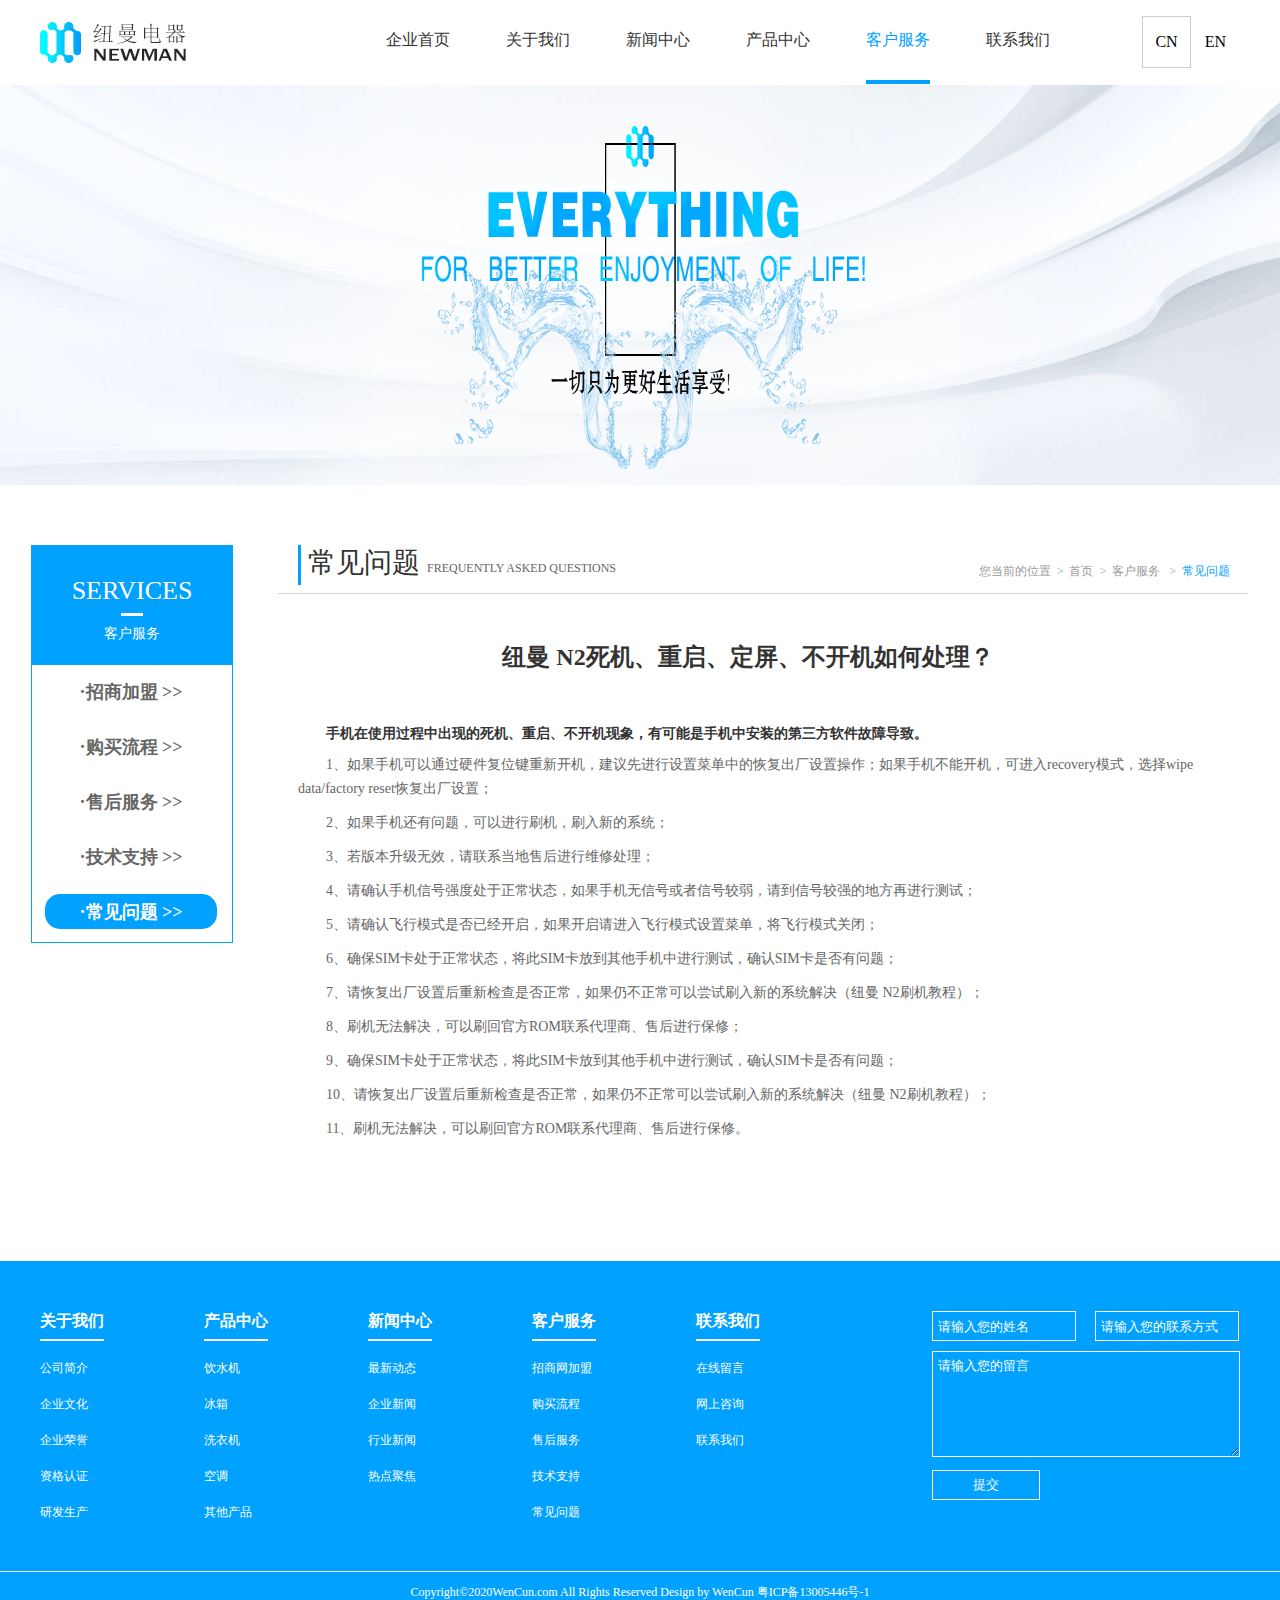
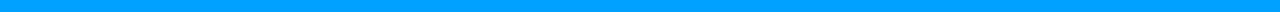
<file: service/service_details.html>
<!DOCTYPE html>
<html lang="en">
<head>
  <meta charset="UTF-8"/>
  <meta name="keywords" content="纽曼官网,纽曼电器"/>
  <meta name="description" content="该网站为纽曼公司的一个产品展示网站。"/>
  <meta name="render" content="webkit"/>
  <meta http-equiv="x-ua-compatible" content="IE=Edge,chrome=1"/>
  <title>客户服务</title>
  <link rel="stylesheet" href="../css/reset.css" />
  <link rel="stylesheet" href="../css/public.css" />
  <link rel="stylesheet" href="css/service-details.css" />
</head>
<body>
<!--导航栏-->
<header>
  <a href="../index.html"><img src="../home/images/logo.jpg" class="logo"/></a>
  <ul class="nav">
    <li><a href="../index.html">企业首页</a></li>
    <li><a  href="../about/about.html">关于我们</a></li>
    <li><a  href="../news/news.html">新闻中心</a></li>
    <li><a  href="../product/product.html">产品中心</a></li>
    <li class="nav-active"><a class="active" href="service.html">客户服务</a></li>
    <li><a href="../contact/contact.html">联系我们</a></li>
  </ul>
  <ul class="language">
    <li>CN</li>
    <li>EN</li>
  </ul>
</header>
<!--banner-->
<div class="banner">
  <a href="../index.html">
    <img src="../about/images/about-banner.png" alt="banner">
  </a>
</div>
<!--about内容区-->
<div class="container">
  <aside>
    <div class="aside-title">
      <h2 class="title">services</h2>
      <p>客户服务</p>
    </div>
    <ul class="aside-nav">
      <li><a href="#"><i>·</i>招商加盟 >></a></li>
      <li><a href="#"><i>·</i>购买流程 >></a></li>
      <li><a href="#"><i>·</i>售后服务 >></a></li>
      <li><a href="#"><i>·</i>技术支持 >></a></li>
      <li class="aside-active"><a href="#"><i>·</i>常见问题 >></a></li>
    </ul>
  </aside>
  <div class="container-content">
    <div class="content-title">
      <h3>常见问题 <span>frequently asked questions</span></h3>
      <div class="crumbs-nav">
        您当前的位置&nbsp;&nbsp;&gt;&nbsp;&nbsp;<a href="../index.html">首页</a>&nbsp;&nbsp;&gt;&nbsp;&nbsp;<a href="./service.html">客户服务</a>
        &nbsp;&nbsp;&gt;&nbsp;&nbsp;<span>常见问题</span>
      </div>
    </div>
    <div class="questions">
      <h2>纽曼 N2死机、重启、定屏、不开机如何处理？</h2>
      <strong>手机在使用过程中出现的死机、重启、不开机现象，有可能是手机中安装的第三方软件故障导致。</strong>
      <ol>
        <li>1、如果手机可以通过硬件复位键重新开机，建议先进行设置菜单中的恢复出厂设置操作；如果手机不能开机，可进入recovery模式，选择wipe data/factory reset恢复出厂设置；</li>
        <li>2、如果手机还有问题，可以进行刷机，刷入新的系统； </li>
        <li>3、若版本升级无效，请联系当地售后进行维修处理；</li>
        <li>4、请确认手机信号强度处于正常状态，如果手机无信号或者信号较弱，请到信号较强的地方再进行测试；</li>
        <li>5、请确认飞行模式是否已经开启，如果开启请进入飞行模式设置菜单，将飞行模式关闭；</li>
        <li>6、确保SIM卡处于正常状态，将此SIM卡放到其他手机中进行测试，确认SIM卡是否有问题；</li>
        <li>7、请恢复出厂设置后重新检查是否正常，如果仍不正常可以尝试刷入新的系统解决（纽曼 N2刷机教程）；</li>
        <li>8、刷机无法解决，可以刷回官方ROM联系代理商、售后进行保修；</li>
        <li>9、确保SIM卡处于正常状态，将此SIM卡放到其他手机中进行测试，确认SIM卡是否有问题；</li>
        <li>10、请恢复出厂设置后重新检查是否正常，如果仍不正常可以尝试刷入新的系统解决（纽曼 N2刷机教程）；</li>
        <li>11、刷机无法解决，可以刷回官方ROM联系代理商、售后进行保修。</li>
      </ol>
    </div>
  </div>
</div>
<!--footer-->
<footer>
  <div class="footer">
    <div class="footer-content">
      <div class="footer-nav">
        <dl>
          <dt><a href="#">关于我们</a></dt>
          <dd><a href="#">公司简介</a></dd>
          <dd><a href="#">企业文化</a></dd>
          <dd><a href="#">企业荣誉</a></dd>
          <dd><a href="#">资格认证</a></dd>
          <dd><a href="#">研发生产</a></dd>
        </dl>
        <dl>
          <dt><a href="#">产品中心</a></dt>
          <dd><a href="#">饮水机</a></dd>
          <dd><a href="#">冰箱</a></dd>
          <dd><a href="#">洗衣机</a></dd>
          <dd><a href="#">空调</a></dd>
          <dd><a href="#">其他产品</a></dd>
        </dl>
        <dl>
          <dt><a href="#">新闻中心</a></dt>
          <dd><a href="#">最新动态</a></dd>
          <dd><a href="#">企业新闻</a></dd>
          <dd><a href="#">行业新闻</a></dd>
          <dd><a href="#">热点聚焦</a></dd>
        </dl>
        <dl>
          <dt><a href="#">客户服务</a></dt>
          <dd><a href="#">招商网加盟</a></dd>
          <dd><a href="#">购买流程</a></dd>
          <dd><a href="#">售后服务</a></dd>
          <dd><a href="#">技术支持</a></dd>
          <dd><a href="#">常见问题</a></dd>
        </dl>
        <dl>
          <dt><a href="#">联系我们</a></dt>
          <dd><a href="#">在线留言</a></dd>
          <dd><a href="#">网上咨询</a></dd>
          <dd><a href="#">联系我们</a></dd>
        </dl>
      </div>
      <form action="#" class="footer-contact">
        <p>
          <input type="text" placeholder="请输入您的姓名" />
          <input type="tel" placeholder="请输入您的联系方式" />
        </p>
        <p>
          <textarea  cols="30" rows="10" placeholder="请输入您的留言"></textarea>
        </p>
        <p>
          <input type="button" value="提交" />
        </p>
      </form>
    </div>
  </div>
  <p class="copyright">Copyright&copy;2020WenCun.com All Rights Reserved    Design by WenCun 粤ICP备13005446号-1</p>
</footer>

</body>
</html>
</file>
<file: css/public.css>
/*导航栏*/
header {
  width: 1200px;
  height: 85px;
  line-height: 80px;
  margin: 0 auto;
}

header .logo {
  width: 146px;
  height: 85px;
  margin-right: 200px;
  float: left;
}

header .nav {
  overflow: hidden;
  float: left;
}

header .nav li {
  float: left;
  font-size: 16px;
  margin-right: 56px;
}

.nav-active, header .nav li:hover {
  border-bottom: 4px solid #01a1ff;
}

header .nav li a {
  color: #333;
}

header .nav li .active {
  color: #01a1ff;
}

header .nav li:hover a {
  color: #01a1ff;
}

header .language {
  float: right;
}

header .language li {
  float: left;
  width: 47px;
  height: 50px;
  border: 1px solid transparent;
  text-align: center;
  line-height: 50px;
  margin-top: 16px;
  cursor: pointer;
}

header .language li:first-child {
  border: 1px solid #ccc;
}

header .language li:hover {
  border: 1px solid #ccc;
}

header .language li:last-child:hover header .language li:first-child {
  border: none;
}
/*banner*/
.banner {
  width: 100%;
  height: 400px;
  position: relative;
  overflow: hidden;
}
.banner .imgs {
  width: 1000%;
  /*position: absolute;*/
}
.banner li {
  float: left;
}
.banner img {
  width: 100%;
  height: 400px;
}
 .prev, .next {
  width: 32px;
  height: 32px;
  position: absolute;
  top: 184px;
}
 .prev {
  background: url("../home/images/index-xb2.png") no-repeat;
  left: 44px;
}
 .prev:hover {
  background: url("../home/images/index-xb4.png") no-repeat;
}
 .next {
  background: url("../home/images/index-xb1.png") no-repeat;
  right: 44px;
}
 .next:hover {
  background: url("../home/images/index-xb3.png") no-repeat;
}
.banner .count {
  width: 100%;
  height: 12px;
  position: absolute;
  left: 50%;
  bottom: 12px;
  margin-left: -20.5px;
}
.banner .count li {
  float: left;
  width: 12px;
  height: 12px;
  background-color: #000;
  opacity: .2;
  filter: alpha(opacity=20);
  -webkit-border-radius: 50%;
  -moz-border-radius: 50%;
  border-radius: 50%;
  margin-right: 5px;
  cursor: pointer;
}
.banner .count .active {
  background-color: #01a1ff;
  opacity: 1;
  filter: alpha(opacity=100);
}
/*标题公共样式*/
.title {
  font: 34px "Franklin Gothic Medium";
  text-transform: uppercase;
  text-align: center;
  position: relative;
  margin-bottom: 42px;
}
.title:after {
  content: '';
  display: block;
  width: 42px;
  border-bottom: 4px solid #01a1ff;
  position: absolute;
  left: 50%;
  margin-left: -21px;
  bottom: -8px;
}
/*首页p样式*/
.index-p {
  width: 1200px;
  font: 14px  宋体;
  color: #666666;
  padding: 0 90px;
  line-height: 24px;
  text-align: center;
  box-sizing: border-box;
  margin: 0 auto;
}
/*侧边栏*/
.aside {
  float: left;
}
.aside aside {
  clear: both;
}
.aside aside:first-child {
  margin-bottom: 40px;
}
aside {
  float: left;
  width: 200px;
  border: 1px solid #01a1ff;
  margin-right: 45px;
}
aside .aside-title {
  background-color: #01a1ff;
  padding: 30px 0 24px;
  text-align: center;
  color: #fff;
}
aside .title {
  padding-bottom: 10px;
  margin-bottom: 11px;
  font-size: 26px;
}
aside .title:after {
  width: 22px;
  border-bottom: 3px solid #fff;
  margin-left: -11px;
  bottom: 0;
}
aside .aside-title p {
  font-size: 14px;
}
aside .aside-nav {
  padding: 9px 13px 13px;
  font: 18px 宋体;
}
aside .aside-nav li {
  width: 172px;
  padding: 6px 0 5px;
  text-align: center;
  font-weight: bold;
  margin-bottom: 20px;
}
aside .aside-nav li:last-child {
  margin-bottom: 0;
}
aside .aside-nav li:hover {
  background-color: #01a1ff;
  -webkit-border-radius: 15px;
  -moz-border-radius: 15px;
  border-radius: 15px;
}
aside .aside-nav li:hover a {
  color: #fff;
}
aside .aside-nav a {
  color: #666666;
}
aside .aside-nav i {
  font-weight: bold;
}
 .aside-active {
  background-color: #01a1ff;
   -webkit-border-radius: 15px;
   -moz-border-radius: 15px;
   border-radius: 15px;
}
.aside-active a {
  color: #fff !important;
}
.aside .search {
  position: relative;
  overflow: hidden;
 }
.aside .search input {
  width: 137px;
  height: 36px;
  display: block;
  margin: 9px 13px;
  padding: 0 25px 0 10px;
  border: 1px solid #cccccc;
  color: #666666;
}
.aside .search span {
  color: #01a1ff;
  position: absolute;
  right: 15px;
  top: 15px;
  font-size: 25px;
}
/*content-title*/
.content-title {
  position: relative;
  overflow: hidden;
  padding: 0 18px 8px 0;
  border-bottom: 1px solid #d3d3d3;
}
.content-title h3 {
  float: left;
  font-size: 28px;
  color: #333333;
  border-left: 3px solid #01a1ff;
  margin-left: 20px;
  padding: 4px 8px 8px 7px;
}
.content-title h3 span {
  color: #666666;
  font-size: 12px;
  text-transform: uppercase;
}
.content-title .crumbs-nav {
  float: right;
  font-size: 12px;
  color: #999999;
  position: absolute;
  bottom: 16px;
  right: 18px;
}
.content-title .crumbs-nav a {
  color: #999999;
}
.content-title .crumbs-nav span {
  color: #01a1ff;
}

/*footer*/
footer {
  width: 100%;
  background-color: #01a1ff;
  color: #fff;
}
footer a {
  color: #fff;
}
.footer {
  width: 100%;
  border-bottom: 1px solid #fff;
}
.footer-content {
  width: 1200px;
  margin: 0 auto;
  padding: 50px 0;
  overflow: hidden;
}
.footer-nav {
  float: left;
}
footer dl {
  float: left;
  margin-right: 100px;
}
footer dl:last-child {
  margin-right: 0;
}
footer dl dt {
  font: 16px 宋体;
  font-weight: bold;
  padding-bottom: 7px;
  border-bottom: 2px solid #fff;
}
footer dl dd {
  font: 12px 宋体;
  margin-top: 19px;
}
.footer-contact {
  float: right;
}
.footer-contact input, .footer-contact textarea {
  box-sizing: border-box;
  outline: none;
  border: 1px solid #fff;
  background-color: #01a1ff;
  color: #fff;
}
.footer-contact input {
  width: 144px;
  height: 30px;
  padding: 0 5px;
}
.footer-contact input::-webkit-input-placeholder, .footer-contact textarea::-webkit-input-placeholder {
  color: #fff;
}
.footer-contact input::-ms-input-placeholder, .footer-contact textarea::-webkit-input-placeholder {
  color: #fff;
}
.footer-contact input:first-child {
  margin-right: 15px;
}
.footer-contact textarea {
  width: 308px;
  height: 106px;
  margin: 10px 0;
  padding: 5px;
}
.footer-contact input[type=button] {
  width: 108px;
  height: 30px;
}
footer .copyright {
  font: 12px 宋体;
  height: 40px;
  line-height: 40px;
  text-align: center;
}
/*banner*/
.banner img {
  width: 100%;
  height: 400px;
}
/*container*/
.container {
  width: 1218px;
  margin: 60px auto 90px;
  overflow: hidden;
}
.container-content {
  width: 970px;
  float: left;
}
/*pages*/
.pages {
  margin-bottom: 10px;
  position: relative;
  left: 287px;
}
.pages li {
  width: 30px;
  height: 30px;
  line-height: 30px;
  text-align: center;
  display: inline-block;
  background-color: #e5e5e5;
  color: #999999;
}
.pages li:hover {
  background-color: #01a1ff;
  color: #fff;
}
.pages li:first-child, .pages li:last-child {
  width: 92px;
}
</file>
<file: css/index.css>
/*welcome*/
.welcome {
  width: 1200px;
  margin: 36px auto 120px;
}
.welcome .classic {
  /*width: 1200px;*/
  display: flex;
  justify-content: space-between;
  margin-top: 104px;
  padding: 0 16px;
}
.welcome .classic li {
  flex: 0 0 227px;
  text-align: center;
}
.welcome .classic h3 {
  font: 20px "Franklin Gothic Medium";
  text-transform: uppercase;
  color: #333333;
  margin-top: 44px;
  font-weight: 800;
}
.welcome .classic h4 {
  font: 14px 微软雅黑;
  color: #666666;
  margin-bottom: 30px;
  font-weight: 700;
}
.welcome .classic p {
  font: 12px 宋体;
  color: #999999;
  line-height: 24px;
}
/*product center*/
.pro-center {
  margin-bottom: 120px;
  position: relative;

}
.pro-list {
  margin-top: 49px;
  width: 100%;
  /*display: flex;*/
  overflow: hidden;
}
.pro-list li {
  /*flex: 0 0 320px;*/
  float: left;
  width: 16.666%;
  border: 0.5px solid #e5e5e5;
  box-sizing: border-box;
}
/*.pro-list li:hover img {*/
  /*box-shadow: 15px 0px 15px -15px #01a1ff,-15px 0px 15px -15px #01a1ff;*/
/*}*/
.pro-list li:hover img {
  box-shadow: 1px 0px 8px #01a1ff,-1px 0px 8px #01a1ff;
}
.pro-list li:hover .pro-title{
  background-color: #01a1ff;
  color: #fff;
}
.pro-list li:hover .add{
  background-color: #fff;
  color: #01a1ff;
}
.pro-list li img {
  width: 100%;
}
.pro-center .pro-title {
  width: 100%;
  height: 28px;
  display: block;
  background-color: #e5e5e5;
  line-height: 28px;
  font-size: 14px;
  color: #333333;
  position: relative;
  margin-top: -2px;
}
.pro-center .pro-title span:first-child {
  padding-left: 16px;
}
.pro-center .pro-title .add {
  position: absolute;
  width: 14px;
  height: 14px;
  line-height: 14px;
  text-align: center;
  font-weight: bold;
  display: block;
  background-color: #999999;
  -webkit-border-radius: 50%;
  -moz-border-radius: 50%;
  border-radius: 50%;
  color: #fff;
  top: 7px;
  right: 15px;
}
.pro-center .prev {
  top: 274px;
  left: 200px;
}
.pro-center .next {
  top: 274px;
  right: 200px;
}
/*news center*/
.news-center {
  width: 1200px;
  margin: 0 auto 120px;
}
.news-show {
  margin-top: 50px;
  overflow: hidden;
  position: relative;
}
.news-left {
  float: left;
}
.news-left p {
  width: 543px;
  height: 40px;
  line-height: 40px;
  font-size: 18px;
  text-transform: uppercase;
  background-color: #01a1ff;
  color: #fff;
  position: absolute;
  top: 257px;
  padding-left: 10px;
}
.news-left li {
  float: left;
  width: 110.6px;
  height: 5px;
  background-color: #fff;
  margin-top: -2px;
}
.news-left .news-active {
  background-color: #01a1ff;
}
.news-right {
  width: 607px;
  float: right;
}
.news-detail {
  overflow: hidden;
  margin-bottom: 10px;
}
.news-date {
  float: left;
  display: block;
  margin-right: 10px;
}
.news-date span:first-child {
  display: block;
  width: 70px;
  height: 57px;
  line-height: 57px;
  text-align: center;
  border: 1px solid #01a1ff;
  box-sizing: border-box;
  color: #01a1ff;
  font-size: 40px;
}
.news-date span:last-child {
  display: block;
  width: 70px;
  height: 20px;
  line-height:20px;
  text-align: center;
  background-color: #01a1ff;
  color: #fff;
  font-size: 14px;
}
.news-content {
  float: left;
  display: block;
  width: 527px;
}
.news-content .h2 {
  display: block;
  font-size: 18px;
  color: #01a1ff;
  margin: 4px 0 18px;
}
.news-content .p {
  display: block;
  font: 12px 宋体;
  color: #999999;
  line-height: 20px;
}
.news-list {
  font: 14px 宋体;
  color: #666666;
}
.news-list li {
  padding: 13px 0 10px;
  border-top: 1px dotted #ccc;
  position: relative;
}
.news-list li:last-child {
  border-bottom: 1px dotted #ccc;
}
.news-list li i {
  font-weight: bold;
  margin-right: 7px;
}
.news-list li small {
  position: absolute;
  right: 0;
}
/*video center*/
.video-center {
  width: 1200px;
  margin: 0 auto;
  position: relative;
}
.video-list {
  margin: 50px 0 144px;
  padding: 4px;
  overflow: hidden;
}
.video-list li {
  float: left;
  width: 252px;
  margin-right: 60px;
  position: relative;
  overflow: hidden;
}
.video-list li:last-child {
  margin-right: 0;
}
.video-list img {
  display: block;
  width: 260px;
  height: 195px;
}
.video-list .play {
  display: block;
  width: 45px;
  height: 45px;
  border: 3px solid #fff;
  background-color: rgba(0,0,0,.5);
  -webkit-border-radius: 50%;
  -moz-border-radius: 50%;
  border-radius: 50%;
  box-sizing: border-box;
  position: absolute;
  left: 103px;
  top: 75px;
}
.video-list .play:after {
  content: '';
  display: block;
  border: 12px solid transparent;
  border-left-color: #fff;
  position: absolute;
  left: 16px;
  top: 8px;
}
.video-list .video-title {
  display: block;
  margin: 25px 0 10px;
  color: #333333;
  font-weight: bold;
  font-size: 16px;
  text-align: center;
}
.video-list .video-desc {
  display: block;
  font: 12px 宋体;
  color: #999999;
  text-align: center;
}
.video-list li:hover {
   -webkit-box-shadow:  1px 1px 5px #01a1ff, -1px -1px 5px #01a1ff;
   -moz-box-shadow:  1px 1px 5px #01a1ff, -1px -1px 5px #01a1ff;
   box-shadow:  1px 1px 5px #01a1ff, -1px -1px 5px #01a1ff;
 }
.video-list li:hover .video-title {
  color: #01a1ff;
}
.video-list li:hover .play {
  display: block;
  width: 54px;
  height: 54px;
  border: 3px solid #01a1ff;
  background-color: rgba(255,255,255,.5);
  -webkit-border-radius: 50%;
  -moz-border-radius: 50%;
  border-radius: 50%;
  box-sizing: border-box;
  position: absolute;
  left: 99px;
  top: 70.5px;
}
.video-list li:hover .play:after {
  border: 15px solid transparent;
  border-left-color: #01a1ff;
  left: 20px;
  top: 10px;
}
.video-center .prev {
  left: -56px;
  top: 265px
}
.video-center .next {
  right: -56px;
  top: 265px
}
</file>
<file: about/css/about.css>
.container-content article {
  overflow: hidden;
  font: 14px 宋体;
  color: #666666;
  padding: 40px 18px 0 20px;
}
.container-content article img {
  float: left;
  margin-right: 32px;
}
.container-content article p {
  text-indent: 2em;
  line-height: 24px;
  margin-bottom: 30px;
}
</file>
<file: css/iconfont.css>
@font-face {font-family: "iconfont";
  src: url('../fonts/iconfont.eot?t=1606112758115'); /* IE9 */
  src: url('../fonts/iconfont.eot?t=1606112758115#iefix') format('embedded-opentype'), /* IE6-IE8 */
  url('[data-uri]') format('woff2'),
  url('../fonts/iconfont.woff?t=1606112758115') format('woff'),
  url('../fonts/iconfont.ttf?t=1606112758115') format('truetype'), /* chrome, firefox, opera, Safari, Android, iOS 4.2+ */
  url('../fonts/iconfont.svg?t=1606112758115#iconfont') format('svg'); /* iOS 4.1- */
}

.iconfont {
  font-family: "iconfont" !important;
  font-size: 16px;
  font-style: normal;
  -webkit-font-smoothing: antialiased;
  -moz-osx-font-smoothing: grayscale;
}

.iconsearch:before {
  content: "\e61d";
}
</file>
<file: contact/css/contact.css>
.contact-service {
  text-align: center;
  font-size: 16px;
  color: #01a1ff;
}
.contact-service p:first-child {
  width: 143px;
  font-weight: bold;
  line-height: 25px;
  margin: 20px auto 0;
  border-bottom: 2px solid #01a1ff;
}
.contact-service p+p {
  margin: 6px 0 18px;
}
.map-contact {
  margin: 40px 20px 0;
  overflow: hidden;
}
#map {
  margin-bottom: 30px;
}
.map-contact form {
  width: 485px;
  float: left;
}
.map-contact form h2{
  font-size: 20px;
  color: #333333;
  margin-bottom: 13px;
}
.map-contact form label {
  display: inline-block;
  width: 48px;
  font-size: 16px;
  color: #666666;
  text-align: left;
  line-height: 36px;
}
.map-contact form label.contact {
  vertical-align: top;
}
.map-contact form input {
  width: 260px;
  height: 25px;
  border: 1px solid #ccc;
  font-size: 16px;
  padding: 0 10px;
}
.map-contact form textarea {
  width: 415px;
  height: 94px;
  display: inline-block;
  border: 1px solid #ccc;
  margin: 5px 0 10px -5px;
  padding: 10px;
  font-size: 16px;
  resize: none;
}
.map-contact form input[type=submit] {
  width: 96px;
  height: 30px;
  border: 0;
  background-color: #01a1ff;
  margin: 0 20px 0 48px;
  font: 14px 宋体;
  color: #fff;
}
.map-contact form input[type=reset] {
  width: 96px;
  height: 30px;
  background-color: #fff;
  font: 14px 宋体;
  color: #999999;
}
.contact-info {
  width: 373px;
  float: right;
}
.contact-info h2 {
  font-size: 20px;
  color: #333333;
}
.contact-info p {
  margin-top: 20px;
  font: 14px 宋体;
  color: #666666;
}
</file>
<file: news/css/news-details.css>
.latest-news h2 {
  font: 24px 微软雅黑;
  color: #333333;
  margin: 40px 0 50px;
  text-align: center;
}
.source-share {
  padding-bottom: 11px;
  margin-right: 34px;
  border-bottom: 1px dotted #999999;
  overflow: hidden;
  font: 12px 宋体;
  color: #999999;
}
.source {
  float: left;
}
.share {
  float: right;
}
.share a {
  color: #999999;
}
.source-share .share a i {
  display: inline-block;
  padding-right: 3px;
  background: url("../images/sprite.png");
  background-repeat: no-repeat;
}
.source-share .share a:nth-child(1) i {
  width: 13px;
  height: 11px;
}
.source-share .share a:nth-child(2) i {
  width: 15px;
  height: 15px;
  background-position: 0 -17px;
}
.source-share .share a:nth-child(3) i {
  width: 15px;
  height: 13px;
  background-position: 0 -38px;
}
.source-share .share a:nth-child(4) i {
  width: 15px;
  height: 15px;
  background-position: 0 -57px;
}
.news-article {
  padding: 28px 0 60px 20px;
  margin-right: 30px;
  border-bottom: 1px dotted #999999;
  font-family: 宋体;
}
.news-article h3 {
   font-size: 14px;
   text-indent: 2em;
   font-weight: bold;
   margin-bottom: 20px;
 }
.news-article p {
  font-size: 14px;
  color: #666666;
  line-height: 24px;
  text-indent: 2em;
  margin-bottom: 20px;
}
.news-article .news-title {
  text-indent: 0;
  text-align: center;
  font-size: 12px;
  color: #333333;
}
.news-article img {
  display: block;
  margin: 0 auto;
}
.news-article-footer {
  overflow: hidden;
  margin: 16px 30px 20px 0;
  font: 12px 宋体;
}
.news-article-footer a {
  color: #999999;
}
.news-article-footer a:hover {
  color: #01a1ff;
}
.news-article-footer .news-prev {
  float: left;
}
.news-article-footer .news-next {
  float: right;
}
</file>
<file: news/css/news.css>
.news-list {
  float: right;
  width: 930px;
  padding: 40px 20px 30px;
}
.news-list li{
  overflow: hidden;
  margin-bottom: 30px;
  cursor: pointer;
}
.news-list li:hover .news-item-date{
  background: url("../images/newsdate_03.jpg") no-repeat;
  color: #fff;
}
.news-list li:hover .news-item-date .day {
  border-color: #fff;
}
.news-list li:hover .news-item-content .news-h2{
  color: #01a1ff;
}
.news-list .news-item-date {
  float: left;
  width: 108px;
  height: 100px;
  background: url("../images/newsdate_06.jpg") no-repeat;
  margin-right: 16px;
  color: #999;
  position: relative;
}
.news-list .news-item-date .day {
  position: absolute;
  display: block;
  font: 48px Helvetica;
  text-align: center;
  border-bottom: 1px solid #999;
  top: 14px;
  left: 25px;
}
.news-list .news-item-date .year-month {
  position: absolute;
  font-size: 13.06px;
  bottom: 10px;
  left: 30px;
}
.news-list .news-item-content {
  float: left;
  width: 806px;
}
.news-list .news-item-content .news-h2 {
  font-size: 20px;
  color: #333333;
  display: block;
  margin: 10px 0 20px;
}
.news-list .news-item-content .news-p {
  display: block;
  font: 14px 宋体;
  color: #666666;
  line-height: 24px;
  text-indent: 2em;
}
.pages .pages-active {
  background-color: #01a1ff;
  color: #fff;
}
</file>
<file: product/css/product.css>
.product-imgs {
  padding: 40px 20px 27px;
  display: flex;
  flex-wrap: wrap;
  justify-content: space-between;
}
.product-imgs li {
  flex: 0 0 280px;
  margin-bottom: 40px;
  position: relative;
}
.product-imgs li .pro-title {
  width: 100%;
  height: 30px;
  display: block;
  text-align: center;
  line-height: 30px;
  background-color: rgba(0,0,0,.5);
  position: absolute;
  bottom: 0;
}
.product-imgs li a {
  font-size: 14px;
  color: #fff;
}
.product-imgs li:hover {
  box-shadow:  2px 2px 3px #01a1ff,-2px -2px 3px #01a1ff;
}
.product-imgs li:hover .pro-title {
  background-color: #01a1ff;
  opacity: 1;
}
</file>
<file: product/css/product_details.css>
.crumbs-nav a.more {
  color: #01a1ff;
  text-transform: uppercase;
}
.crumbs-nav a.more span {
  font-size: 21px;
}
.pro-details {
  margin: 60px 20px 4px;
  overflow: hidden;
}
.pro-details img {
  padding: 52px 0 40px;
  border: 1px solid #cccccc;
  float: left;
}
.pro-description {
  width: 460px;
  float: right;
}
.pro-description h2 {
  font-size: 26px;
  color: #333333;
  padding: 26px 0 12px;
}
.pro-description p {
  font-size: 14px;
  color: #d73240;
  padding-bottom: 20px;
  border-bottom: 1px solid #d3d3d3;
}
.pro-description ul {
  font-size: 14px;
  color: #666666;
  margin-top: 20px;
}
.pro-description ul li {
  overflow: hidden;
  margin-bottom: 15px;
}
.pro-description ul li:last-child {
  line-height: 24px;
}
.pro-description ul li .pro-desc-title {
  float: left;
}
.pro-description ul li .pro-desc-content {
  float: left;
}
</file>
<file: service/css/service.css>
.services-list {
  margin: 40px 26px 40px 20px;
}
.services-list li {
  position: relative;
  overflow: hidden;
  display: flex;
  font: 14px 宋体;
  line-height: 32px;
}
.services-list li a {

  color: #666666;
}
.services-list span {
  display: inline-block;
}
.services-list .service-item {
  position: relative;
  right: 0;
  padding-right: 5px;
  background-color: #fff;
  z-index: 10;
}
.services-list .line {
  border-top: 1px dashed #666666;
  position: absolute;
  top: 16px;
  width: 100%;
  flex: 1;
}
.services-list .service-date {
  position: absolute;
  right: 0;
  padding-left: 5px;
  z-index: 10;
  text-align: right;
  background-color: #fff;
}
</file>
<file: service/css/service-details.css>
.questions {
  padding: 0 50px 30px 20px;
}
.questions h2 {
  margin: 47px 0 52px;
  text-align: center;
  font: 24px 微软雅黑;
  font-weight: bold;
  color: #333333;
}
.questions strong {
  font: 14px 宋体;
  font-weight: bold;
  color: #333333;
  display: block;
  text-indent: 2em;
}
.questions ol li {
  font: 14px 宋体;
  color: #666666;
  line-height: 24px;
  margin-top: 10px;
  text-indent: 2em;
}
</file>
